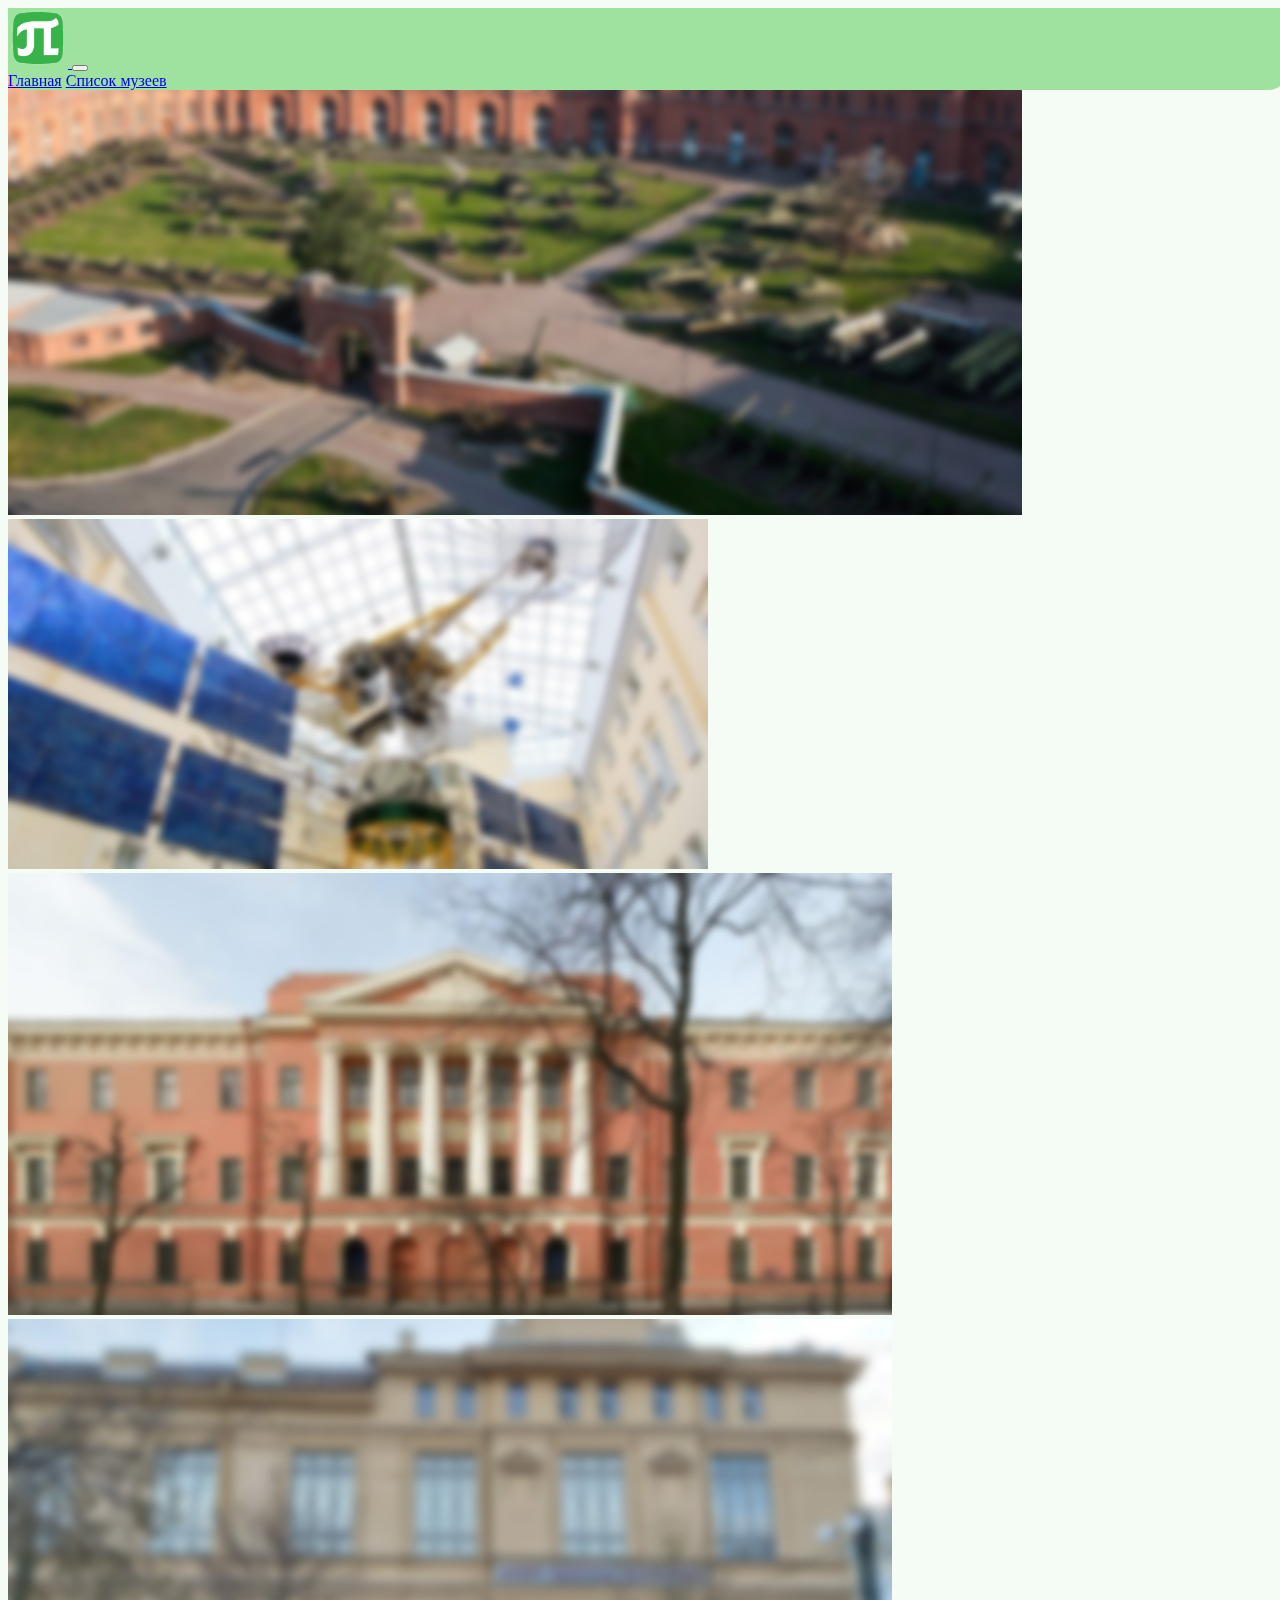
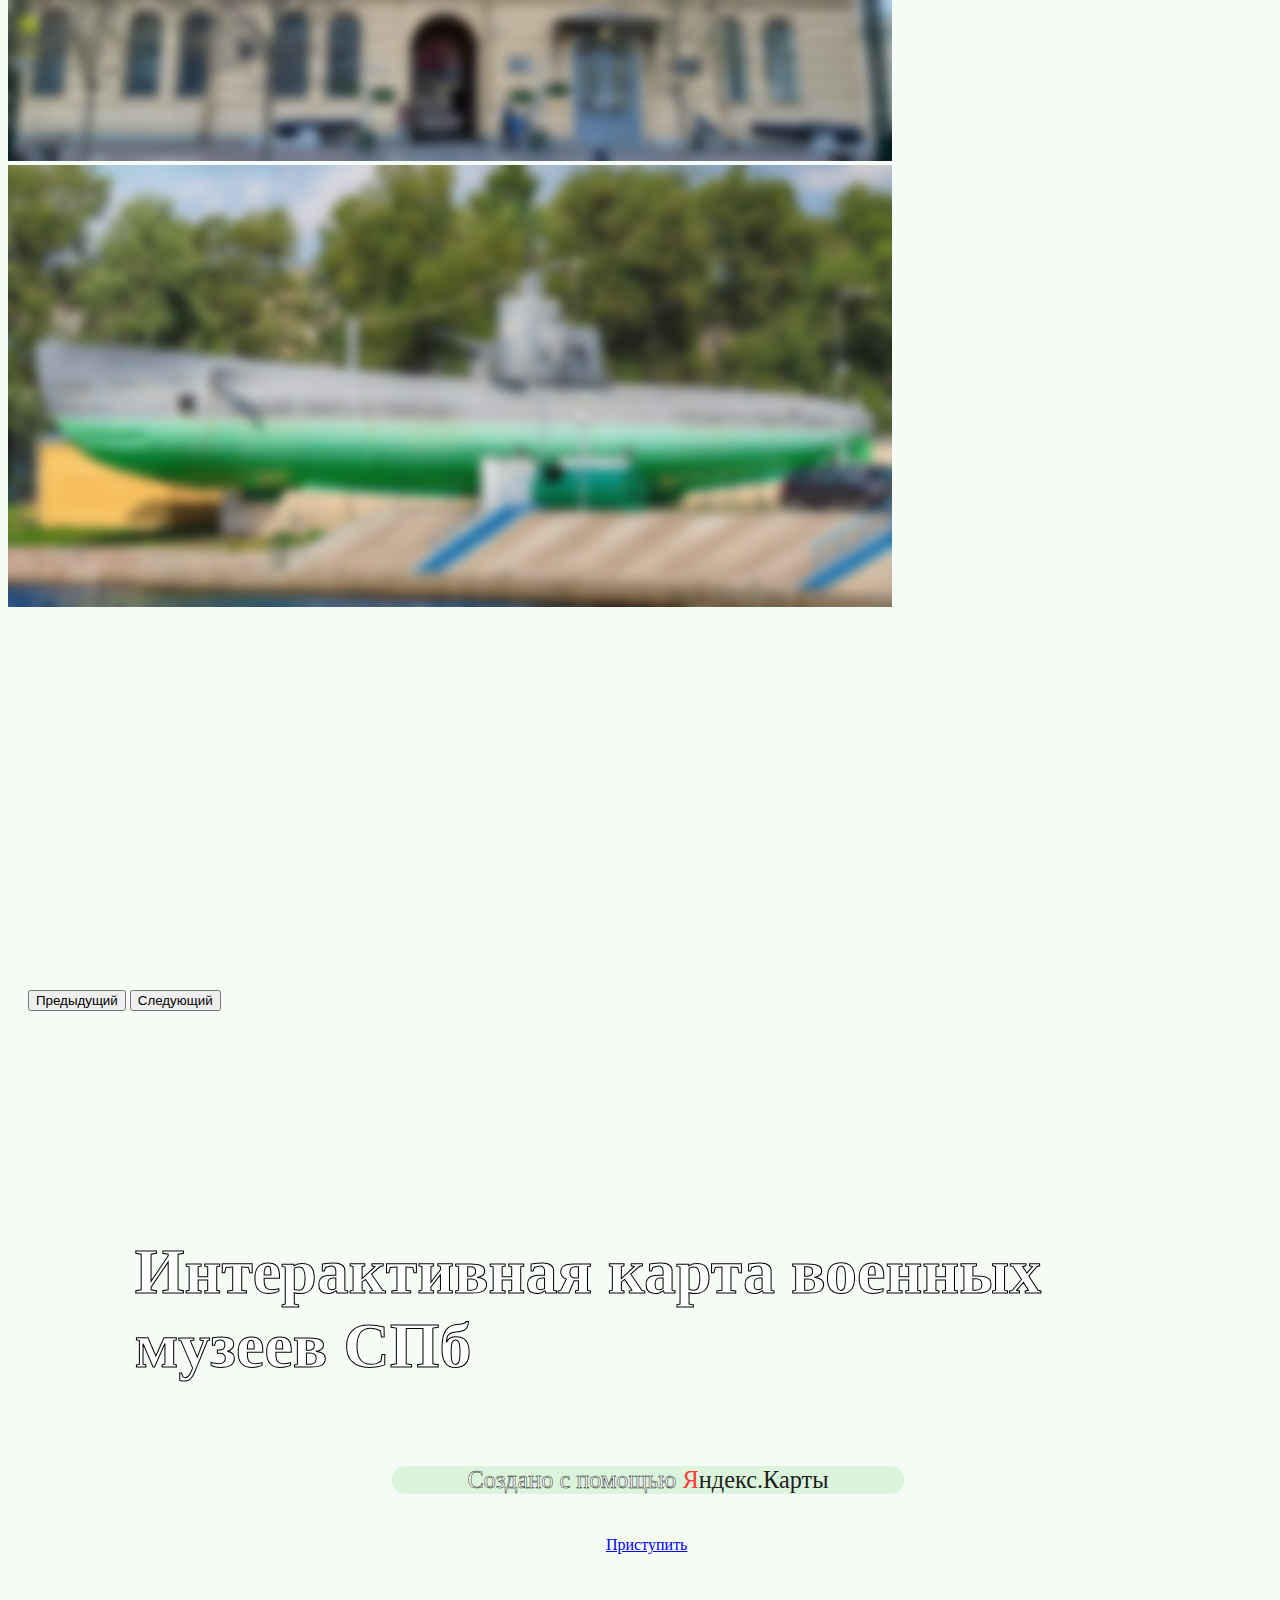
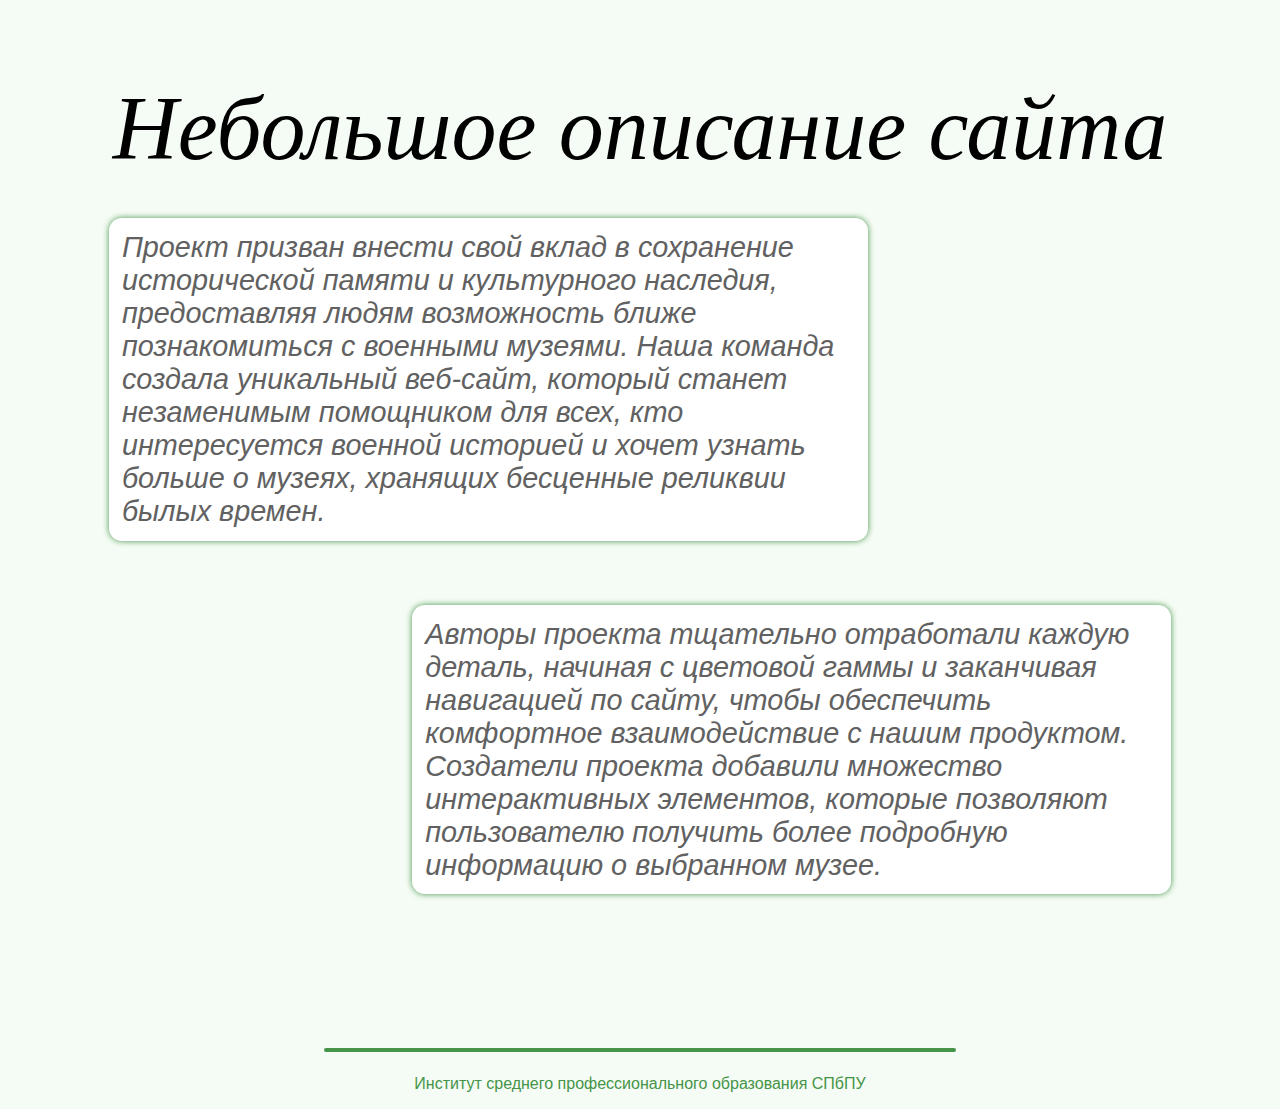
<file: index.html>
<!DOCTYPE html>
<head>
    <meta charset="UTF-8">
    <meta lang="ru">
    <title>Интерактивная Карта Музеев</title>
    <link href="https://cdn.jsdelivr.net/npm/bootstrap@5.3.2/dist/css/bootstrap.min.css" rel="stylesheet" integrity="sha384-T3c6CoIi6uLrA9TneNEoa7RxnatzjcDSCmG1MXxSR1GAsXEV/Dwwykc2MPK8M2HN" crossorigin="anonymous">
    <script src="https://cdn.jsdelivr.net/npm/bootstrap@5.3.2/dist/js/bootstrap.bundle.min.js" integrity="sha384-C6RzsynM9kWDrMNeT87bh95OGNyZPhcTNXj1NW7RuBCsyN/o0jlpcV8Qyq46cDfL" crossorigin="anonymous"></script>
    <link rel="stylesheet" href="main.css">

</head>
<body>
    <!-- нав бар -->
    <nav class="navbar navbar-expand-lg nav-bar-theme p-1">
      <div class="container-fluid">
        <a class="navbar-brand p-0" href="https://www.spbstu.ru/">
          <img src="Images/Polytech logo.png" alt="Политех" width="60em"  target="_blank">
        </a>
        
        <button class="navbar-toggler" type="button" data-bs-toggle="collapse" data-bs-target="#navbarNavAltMarkup" aria-controls="navbarNavAltMarkup" aria-expanded="false" aria-label="Toggle navigation">
          <span class="navbar-toggler-icon"></span>
        </button>
        <div class="collapse navbar-collapse p-0" id="navbarNavAltMarkup">
          <div class="navbar-nav">
            <a class="nav-link active" aria-current="page" href="index.html">Главная</a>
            <!-- <a class="nav-link nav-bar-select" href="second.html">Авторы</a> -->
            <a class="nav-link nav-bar-select" href="museum list.html">Список музеев</a>
          </div>
        </div>
      </div>
    </nav>

<!--Карусель музеев на глав.странице-->
<div id="carouselExampleControls" class="carousel slide" data-bs-ride="carousel">
  
  <div class="carousel-inner">
    
  </div>
    <div id="ddd" class="carousel-item active">
      <img src="Images/Музей артиллерии (blur).jpg" class="d-block w-100" alt="" >
    </div>
    <div class="carousel-item">
      <img src="Images/Музей радио.jpg" class="d-block w-100" alt="">
    </div>
    <div class="carousel-item">
      <img src="Images/Музей медиков.jpg" class="d-block w-100" alt="">
    </div>
    <div class="carousel-item">
      <img src="Images/Музей обороны и блокады.jpg" class="d-block w-100" alt="">
    </div>
    <div class="carousel-item">
      <img src="Images/Музей подводная лодка.jpg" class="d-block w-100" alt="">
    </div>
  </div>
  <div class="btn-prev-next">
  <button class="carousel-control-prev" type="button" data-bs-target="#carouselExampleControls" data-bs-slide="prev">
    <span class="carousel-control-prev-icon" aria-hidden="true"></span>
    <span class="visually-hidden">Предыдущий</span>
  </button>
  <button class="carousel-control-next btn-next" type="button" data-bs-target="#carouselExampleControls" data-bs-slide="next">
    <span class="carousel-control-next-icon" aria-hidden="true"></span>
    <span class="visually-hidden">Следующий</span>
  </button>
  </div>
  <div>
    <!-- элемент с текстом перед слайдером (на переднем плане) -->
    <div id="aaa" class="element-front-text">
      <p id="fff" class="text-center"><b>Интерактивная карта военных музеев СПб</b></p>
      <p id="text" class="text-center"><span id="border">Создано с помощью</span> <span id="red">Я</span><span id="black">ндекс.Карты</span></p>
    </div>
    <a id="bt" href="map.html" button type="button" class="btn btn-success text-center">Приступить</button></a>
  </div>
<!--Описание сайта-->
<div class="description-head"><i>Небольшое описание сайта</i></div>
<div class="description-container">
<div class="description"><i>Проект призван внести свой вклад в сохранение исторической памяти и культурного наследия, предоставляя людям возможность ближе познакомиться с военными музеями. Наша команда создала уникальный веб-сайт, который станет незаменимым помощником для всех, кто интересуется военной историей и хочет узнать больше о музеях, хранящих бесценные реликвии былых времен.</i></div>
</div>
<div class="description-container-1">
  <div class="description-1"><i>Авторы проекта тщательно отработали каждую деталь, начиная с цветовой гаммы и заканчивая навигацией по сайту, чтобы обеспечить комфортное взаимодействие с нашим продуктом. Создатели проекта добавили множество интерактивных элементов, которые позволяют пользователю получить более подробную информацию о выбранном музее.</i></div>
</div>
  <div class="footer">
  <div class="footer-line"></div>
  <p id="footer-text-1">Институт среднего профессионального образования СПбПУ</p>
</div>
</body>
</html>
</file>
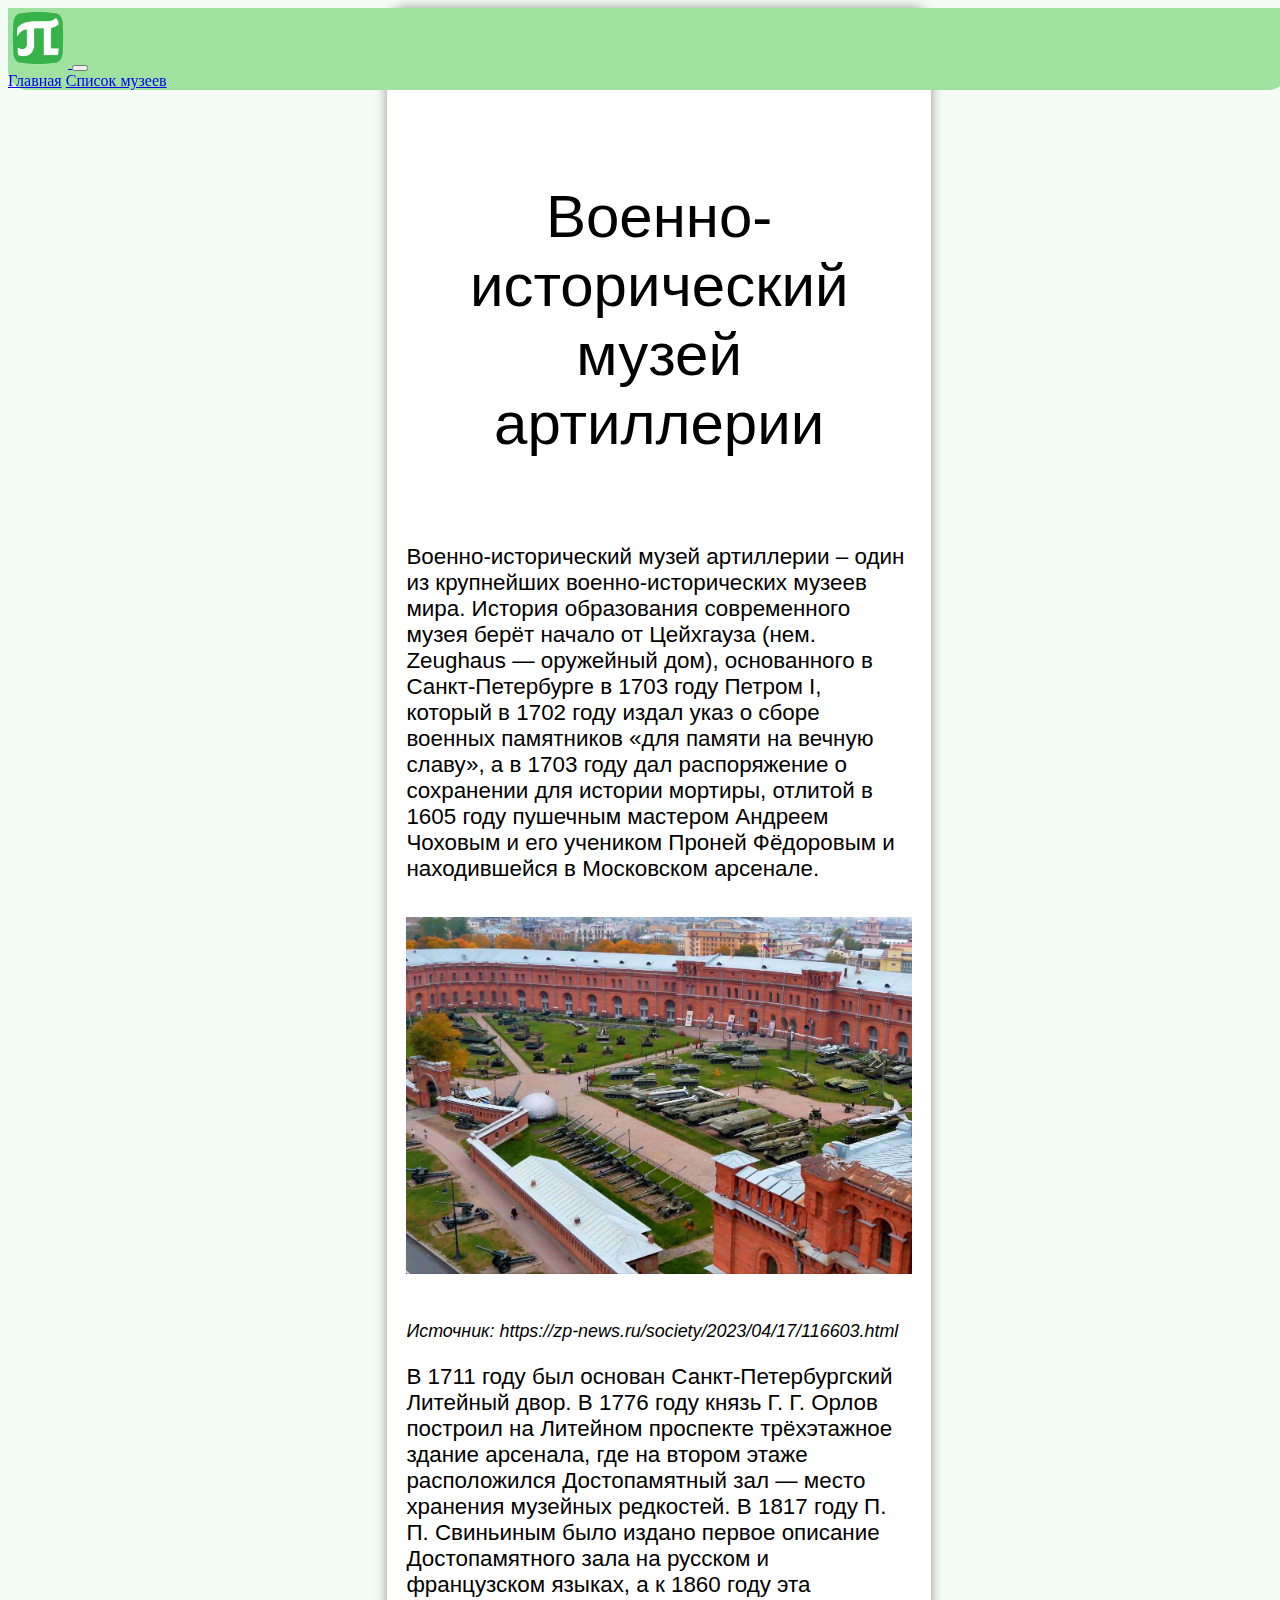
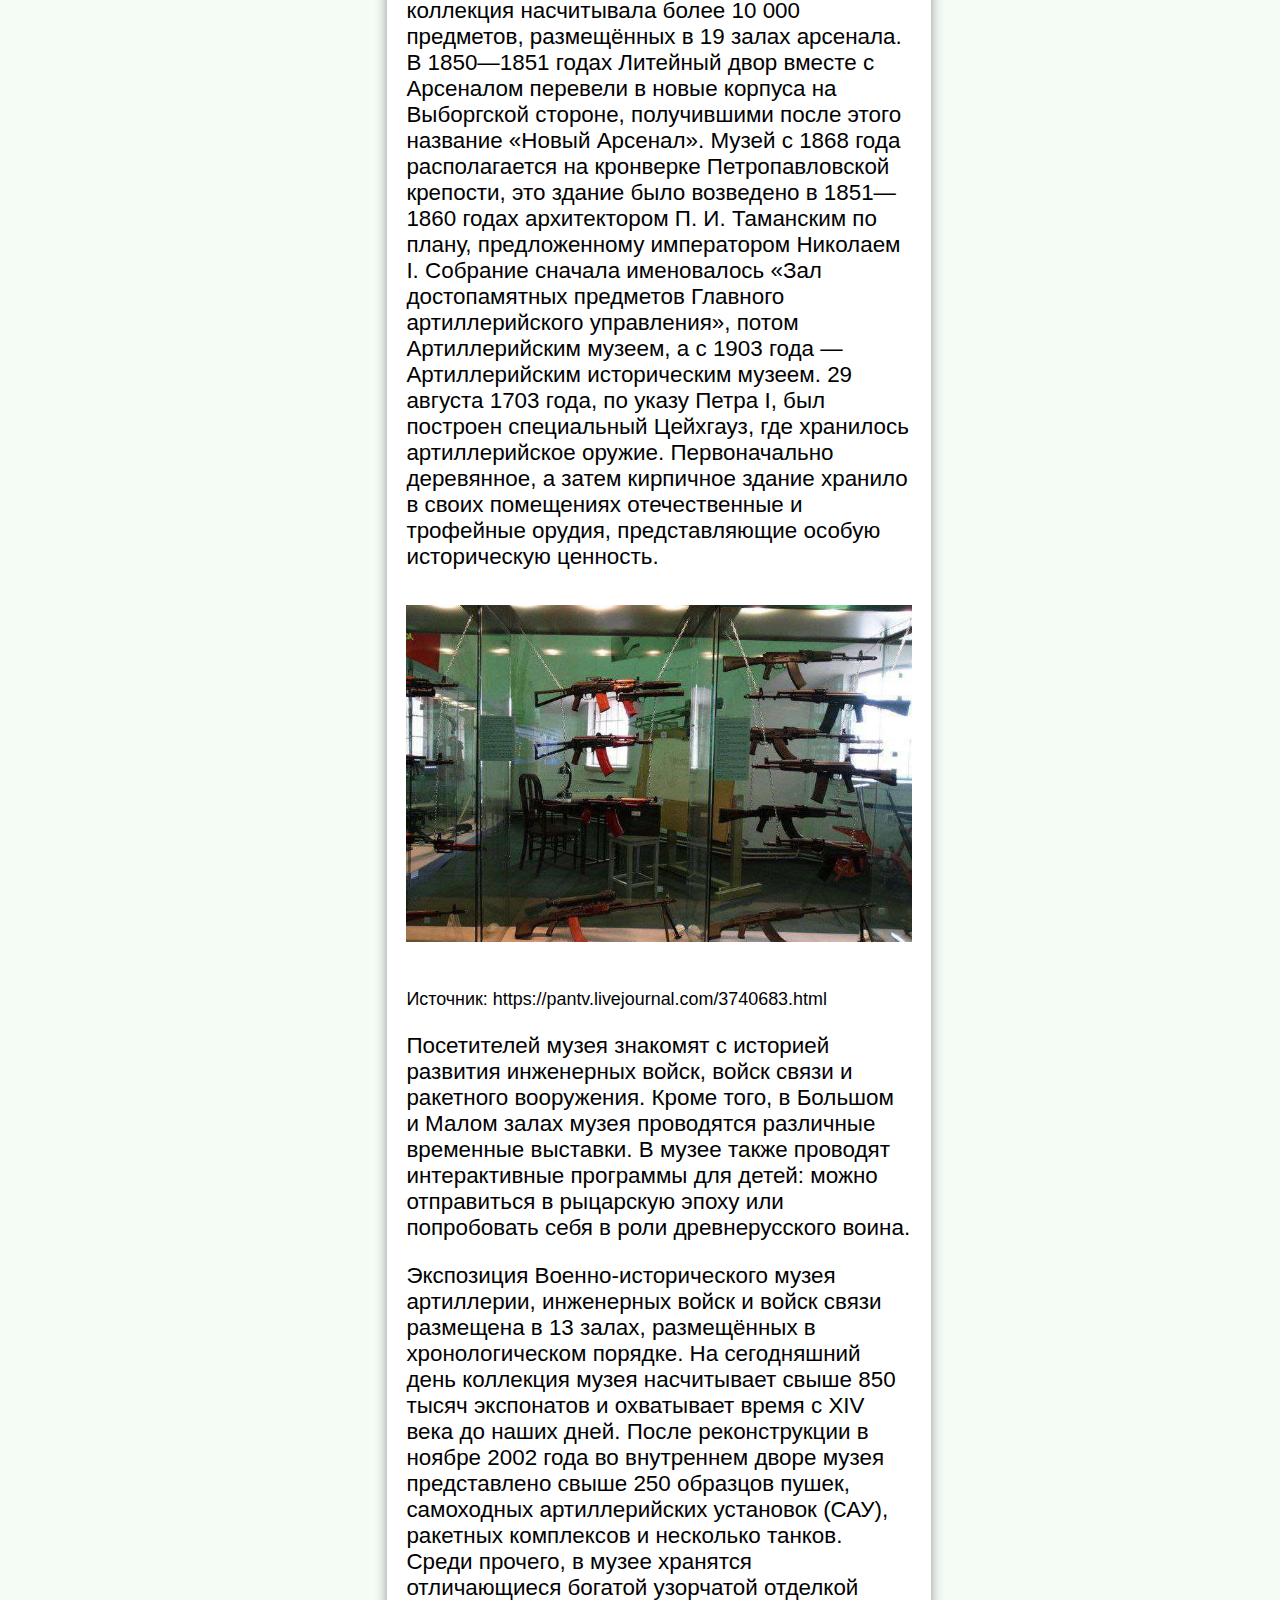
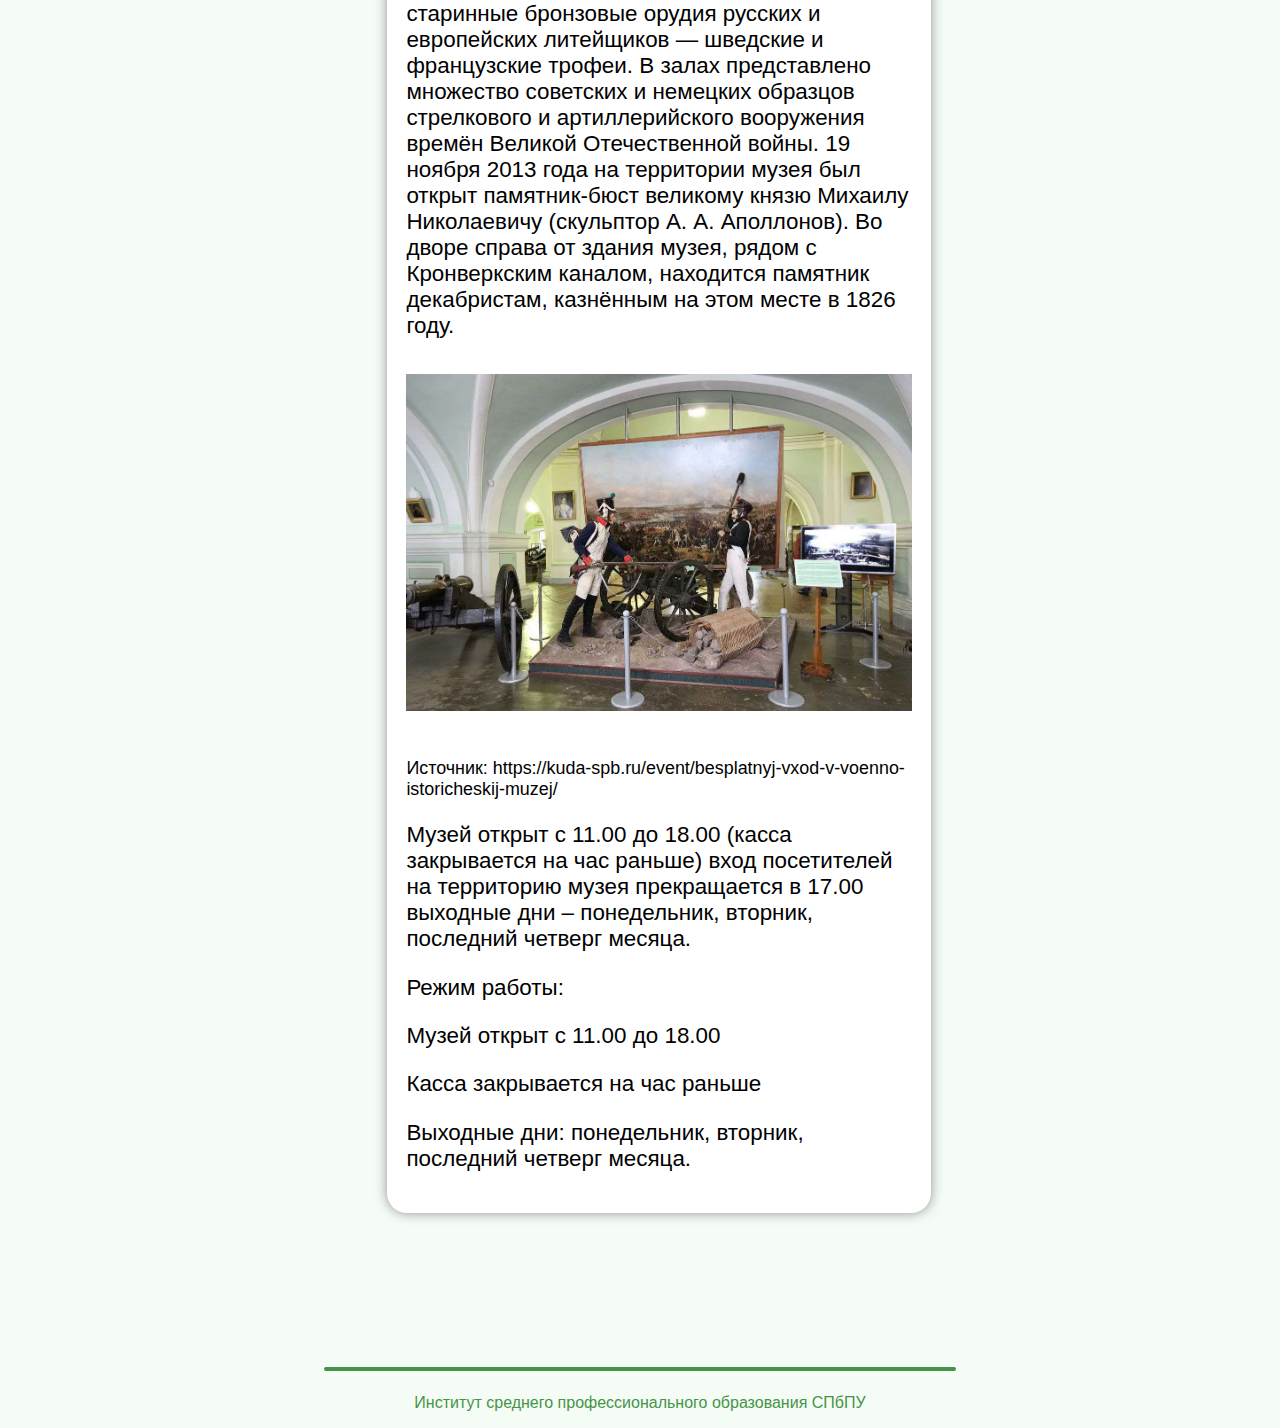
<file: Artillery museum.html>
<!DOCTYPE html>
<head>
    <meta charset="UTF-8">
    <meta lang="ru">
    <title>Музей Артиллерии</title>
    <link href="https://cdn.jsdelivr.net/npm/bootstrap@5.3.2/dist/css/bootstrap.min.css" rel="stylesheet" integrity="sha384-T3c6CoIi6uLrA9TneNEoa7RxnatzjcDSCmG1MXxSR1GAsXEV/Dwwykc2MPK8M2HN" crossorigin="anonymous">
    <link rel="stylesheet" href="main.css">
</head>
<body>
    <!-- нав бар -->
    <nav class="navbar navbar-expand-lg nav-bar-theme p-1">
      <div class="container-fluid">
        <a class="navbar-brand p-0" href="https://www.spbstu.ru/">
          <img src="Images/Polytech logo.png" alt="Политех" width="60em"  target="_blank">
        </a>
        
        <button class="navbar-toggler" type="button" data-bs-toggle="collapse" data-bs-target="#navbarNavAltMarkup" aria-controls="navbarNavAltMarkup" aria-expanded="false" aria-label="Toggle navigation">
          <span class="navbar-toggler-icon"></span>
        </button>
        <div class="collapse navbar-collapse p-0" id="navbarNavAltMarkup">
          <div class="navbar-nav">
            <a class="nav-link" aria-current="page" href="index.html">Главная</a>
            <!-- <a class="nav-link nav-bar-select" href="second.html">Авторы</a> -->
            <a class="nav-link nav-bar-select" href="museum list.html">Список музеев</a>
          </div>
        </div>
      </div>
    </nav>

<div class="museum-container">
    <p class="museum-head">Военно-исторический музей артиллерии</p>
    <p>Военно-исторический музей артиллерии – один из крупнейших военно-исторических музеев мира. 
      История образования современного музея берёт начало от Цейхгауза (нем. Zeughaus — оружейный дом), основанного в Санкт-Петербурге в 1703 году Петром I, который в 1702 году издал указ о сборе военных памятников «для памяти на вечную славу», а в 1703 году дал распоряжение о сохранении для истории мортиры, отлитой в 1605 году пушечным мастером Андреем Чоховым и его учеником Проней Фёдоровым и находившейся в Московском арсенале.</p>
      <img src="Images/И3 Артиллерийский.jpg" class="image-for-museum" alt="">
      <i><p class="source-text">Источник: https://zp-news.ru/society/2023/04/17/116603.html</p></i>
      <p>В 1711 году был основан Санкт-Петербургский Литейный двор. В 1776 году князь Г. Г. Орлов построил на Литейном проспекте трёхэтажное здание арсенала, где на втором этаже расположился Достопамятный зал — место хранения музейных редкостей. В 1817 году П. П. Свиньиным было издано первое описание Достопамятного зала на русском и французском языках, а к 1860 году эта коллекция насчитывала более 10 000 предметов, размещённых в 19 залах арсенала. В 1850—1851 годах Литейный двор вместе с Арсеналом перевели в новые корпуса на Выборгской стороне, получившими после этого название «Новый Арсенал». Музей с 1868 года располагается на кронверке Петропавловской крепости, это здание было возведено в 1851—1860 годах архитектором П. И. Таманским по плану, предложенному императором Николаем I. Собрание сначала именовалось «Зал достопамятных предметов Главного артиллерийского управления», потом Артиллерийским музеем, а с 1903 года — Артиллерийским историческим музеем. 29 августа 1703 года, по указу Петра I, был построен специальный Цейхгауз, где хранилось артиллерийское оружие. Первоначально деревянное, а затем кирпичное здание хранило в своих помещениях отечественные и трофейные орудия, представляющие особую историческую ценность.</p>
    <img src="Images/И1 Артиллерийский.jpg" class="image-for-museum" alt="">
    <p class="source-text">Источник: https://pantv.livejournal.com/3740683.html</p>
    <p>Посетителей музея знакомят с историей развития инженерных войск, войск связи и ракетного вооружения. Кроме того, в Большом и Малом залах музея проводятся различные временные выставки. В музее также проводят интерактивные программы для детей: можно отправиться в рыцарскую эпоху или попробовать себя в роли древнерусского воина.</p>
    <p>Экспозиция Военно-исторического музея артиллерии, инженерных войск и войск связи размещена в 13 залах, размещённых в хронологическом порядке. На сегодняшний день коллекция музея насчитывает свыше 850 тысяч экспонатов и охватывает время c XIV века до наших дней. После реконструкции в ноябре 2002 года во внутреннем дворе музея представлено свыше 250 образцов пушек, самоходных артиллерийских установок (САУ), ракетных комплексов и несколько танков. Среди прочего, в музее хранятся отличающиеся богатой узорчатой отделкой старинные бронзовые орудия русских и европейских литейщиков — шведские и французские трофеи. В залах представлено множество советских и немецких образцов стрелкового и артиллерийского вооружения времён Великой Отечественной войны. 19 ноября 2013 года на территории музея был открыт памятник-бюст великому князю Михаилу Николаевичу (скульптор А. А. Аполлонов). Во дворе справа от здания музея, рядом с Кронверкским каналом, находится памятник декабристам, казнённым на этом месте в 1826 году.</p>
    <img src="Images/И2 Артиллерийский.jpg" class="image-for-museum" alt="">
    <p class="source-text">Источник: https://kuda-spb.ru/event/besplatnyj-vxod-v-voenno-istoricheskij-muzej/</p>
    <p>Музей открыт с 11.00 до 18.00 (касса закрывается на час раньше) вход посетителей на территорию музея прекращается в 17.00 выходные дни – понедельник, вторник, последний четверг месяца.</p>
    <p>Режим работы:</p>
    <p>Музей открыт с 11.00 до 18.00</p>
    <p>Касса закрывается на час раньше</p>
    <p>Выходные дни: понедельник, вторник, последний четверг месяца.</p>
</div>

<div class="footer">
    <div class="footer-line"></div>
        <p id="footer-text-1">Институт среднего профессионального образования СПбПУ</p>
    </div>
</body>
</html>
</file>
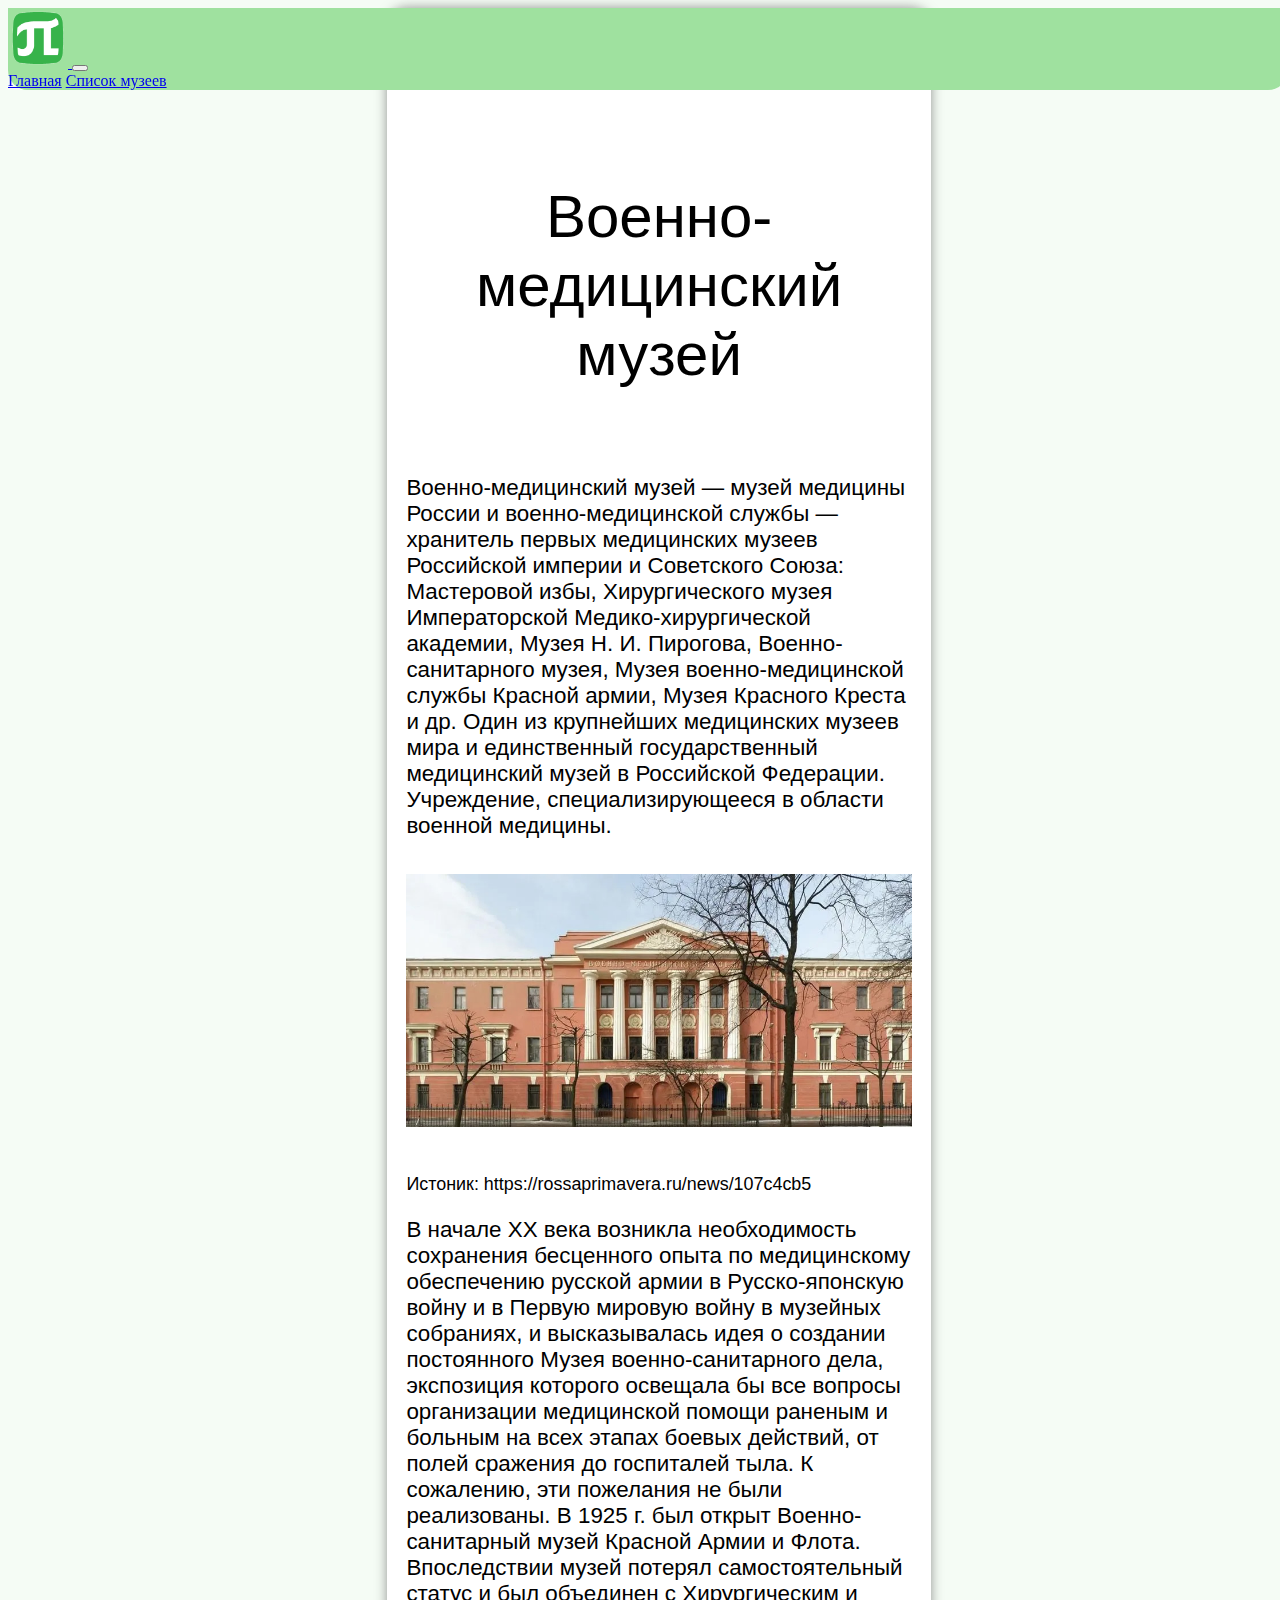
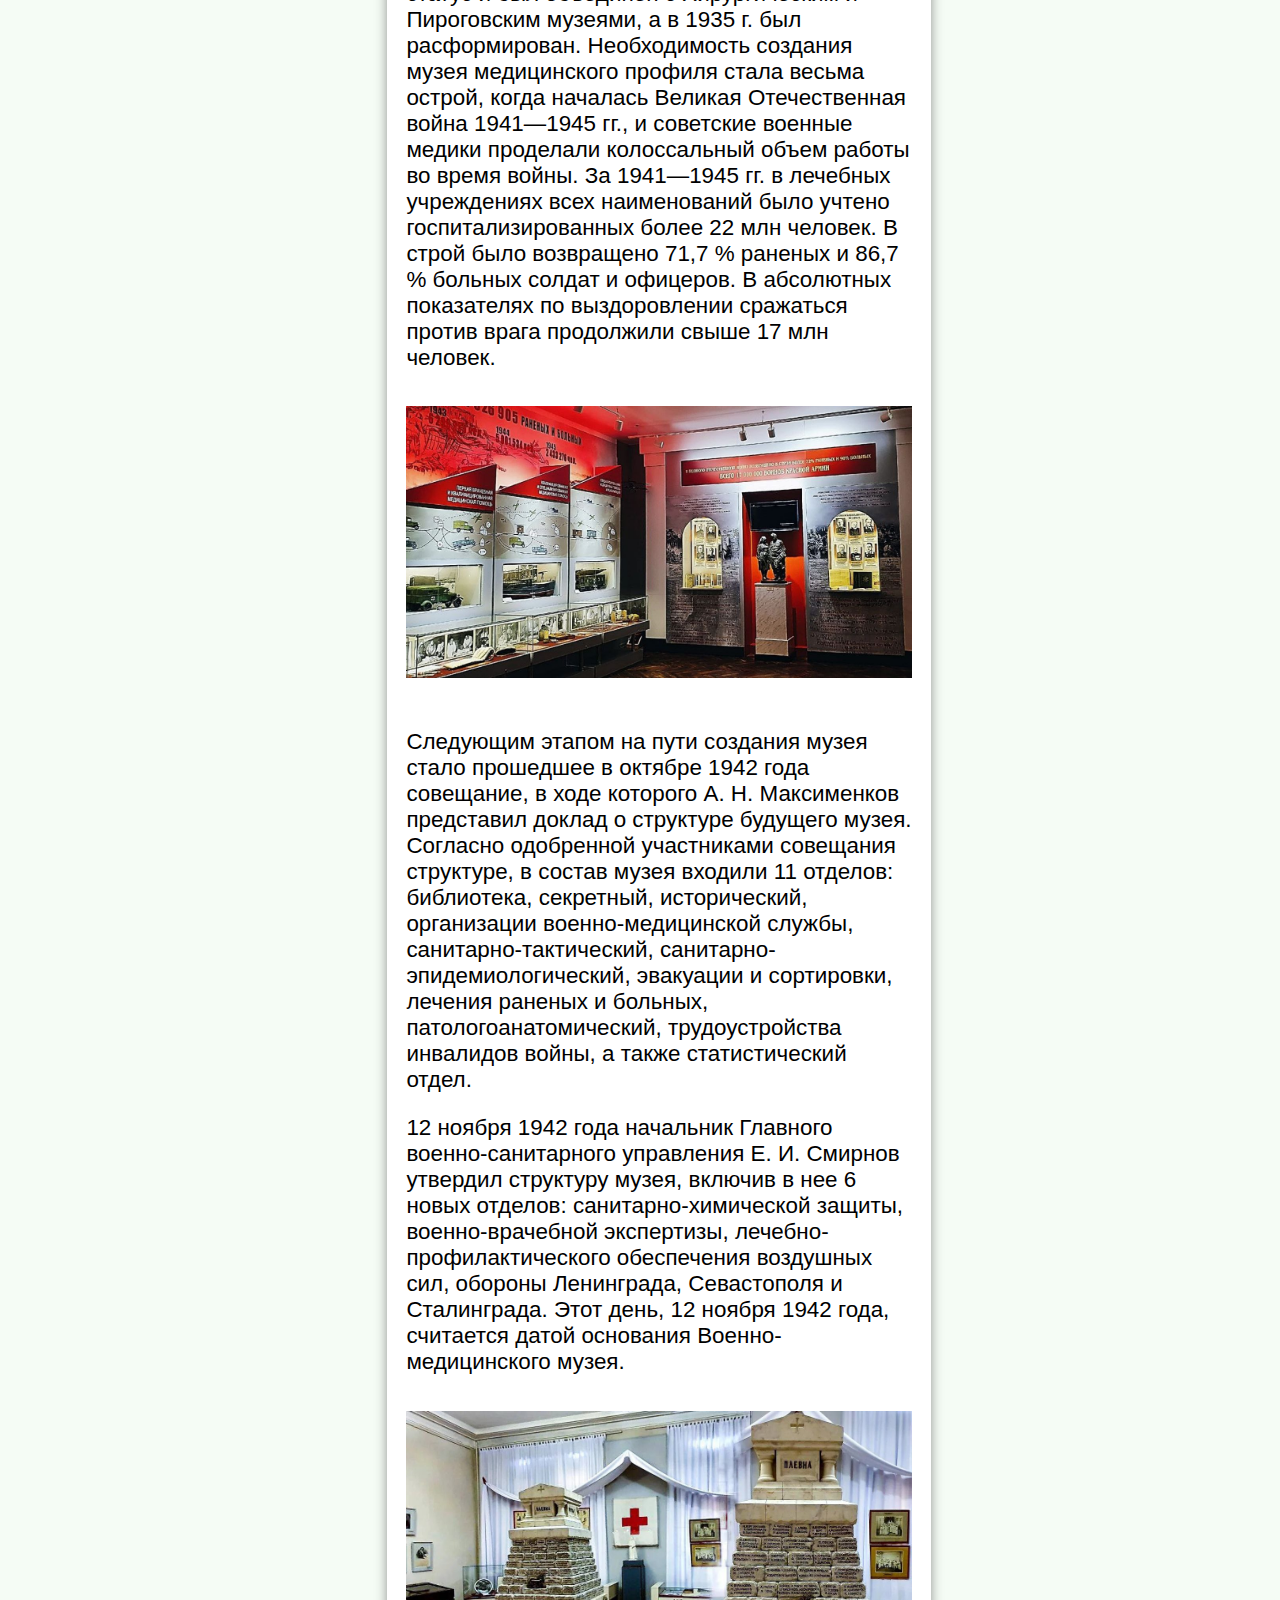
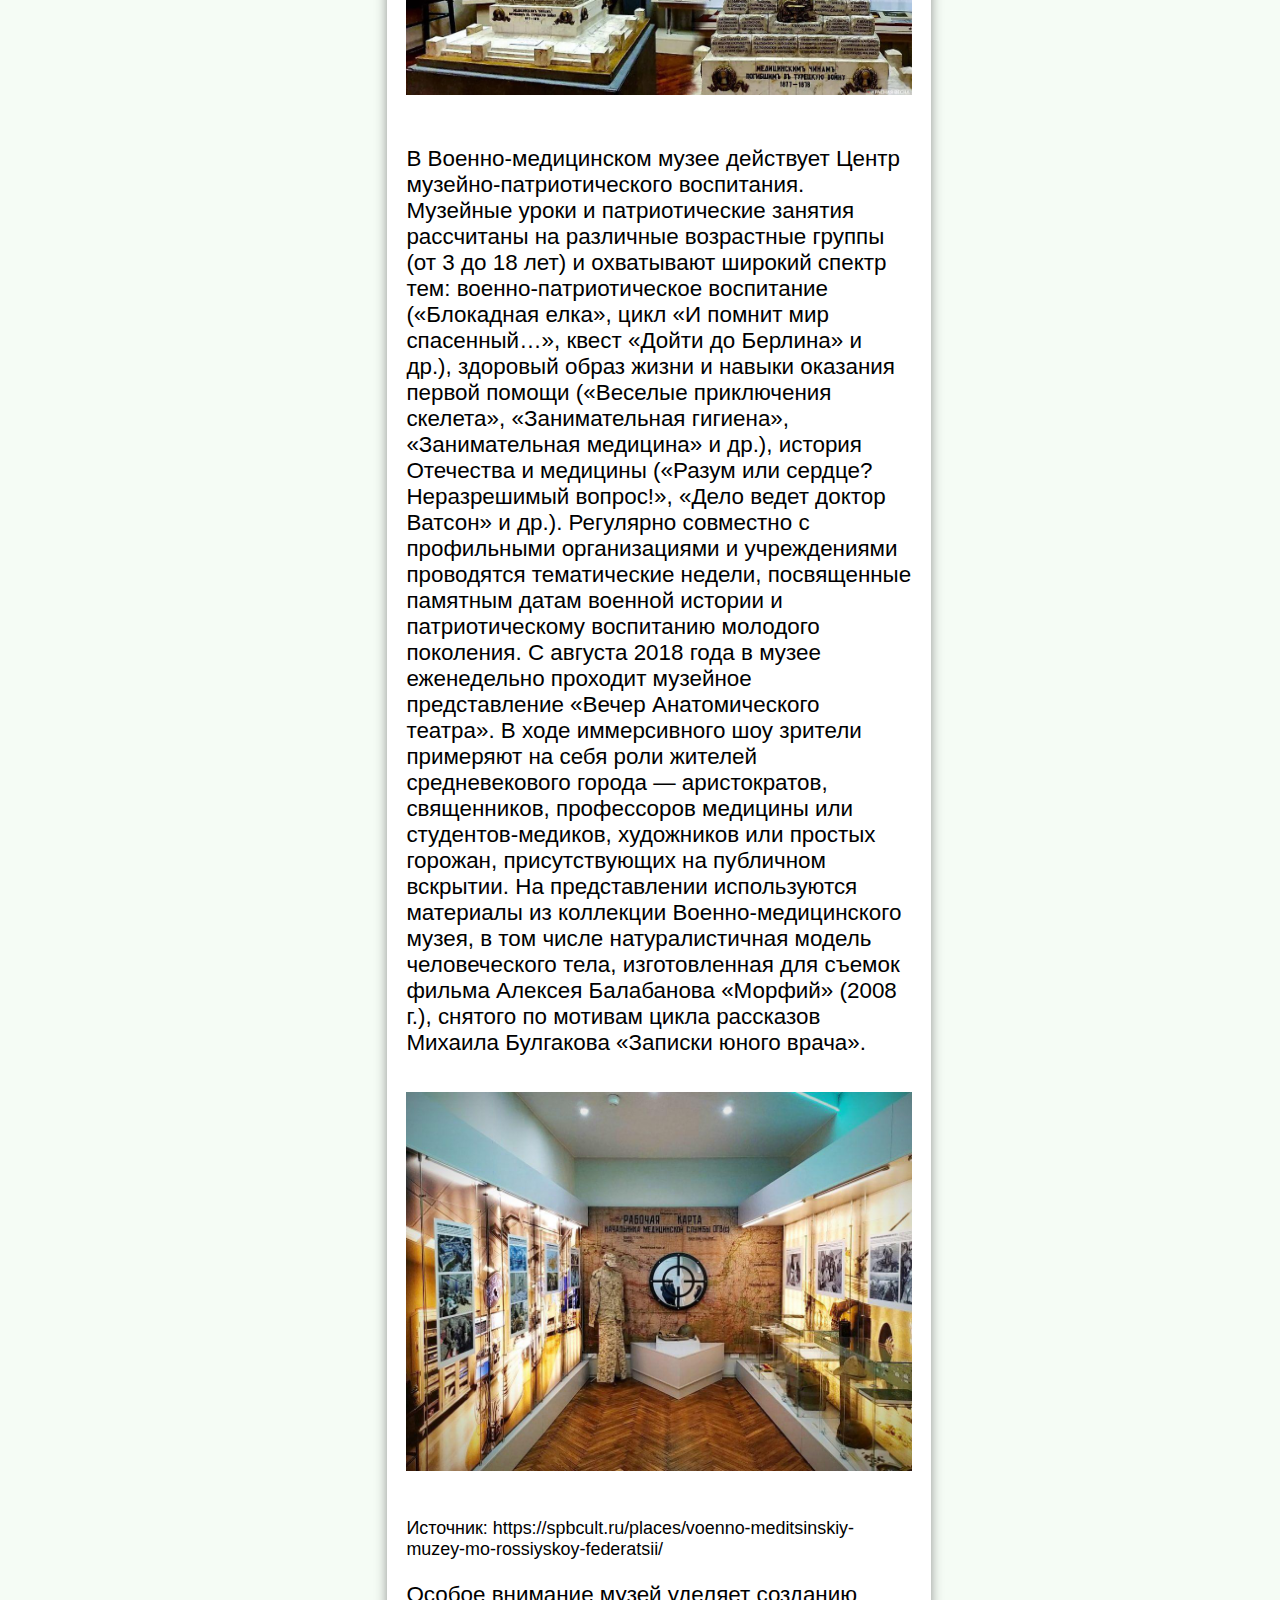
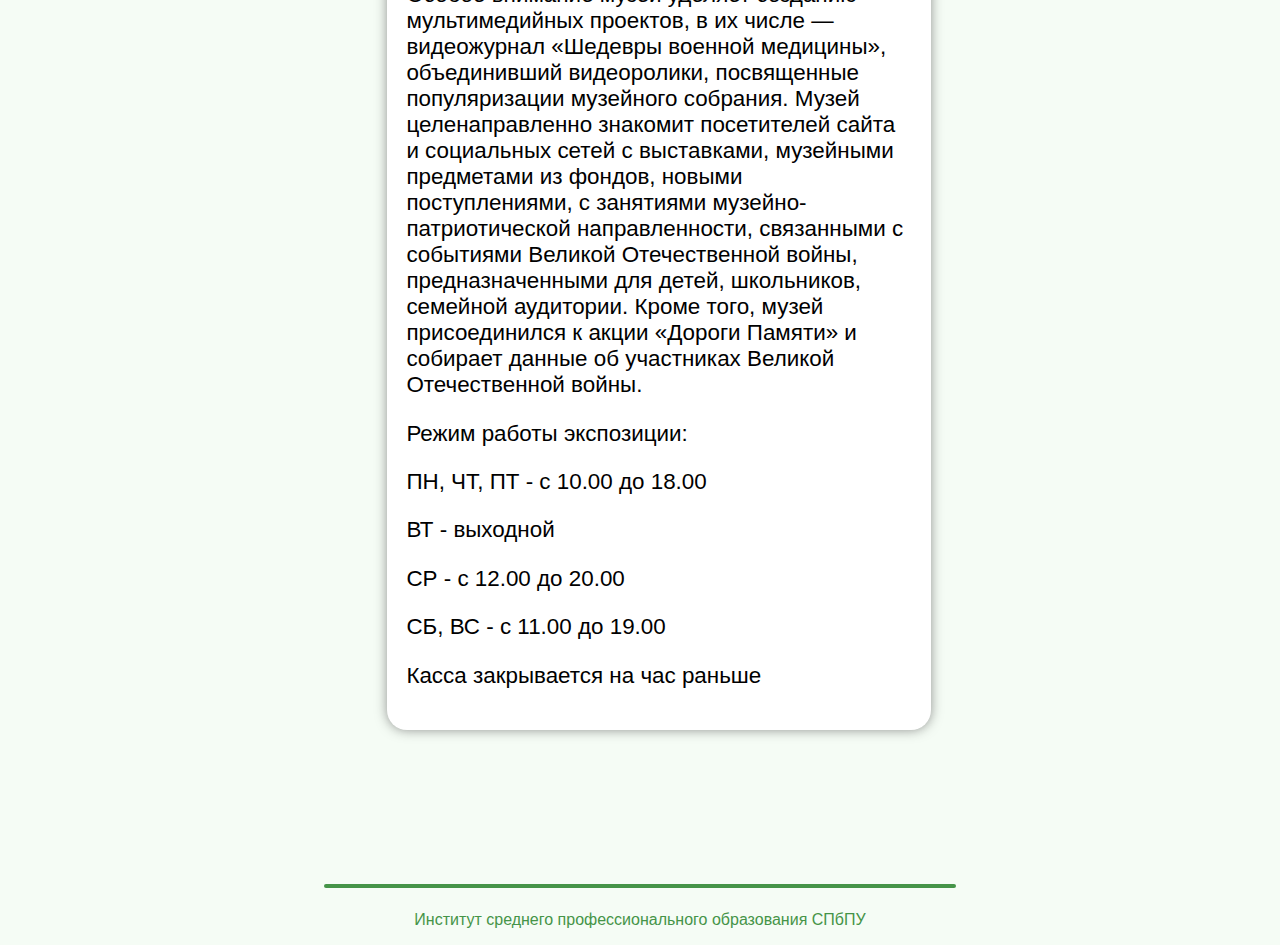
<file: Medical museum.html>
<!DOCTYPE html>
<head>
    <meta charset="UTF-8">
    <meta lang="ru">
    <title>Военно-медицинский музей</title>
    <link href="https://cdn.jsdelivr.net/npm/bootstrap@5.3.2/dist/css/bootstrap.min.css" rel="stylesheet" integrity="sha384-T3c6CoIi6uLrA9TneNEoa7RxnatzjcDSCmG1MXxSR1GAsXEV/Dwwykc2MPK8M2HN" crossorigin="anonymous">
    <link rel="stylesheet" href="main.css">
</head>
<body>
    <!-- нав бар -->
    <nav class="navbar navbar-expand-lg nav-bar-theme p-1">
      <div class="container-fluid">
        <a class="navbar-brand p-0" href="https://www.spbstu.ru/">
          <img src="Images/Polytech logo.png" alt="Политех" width="60em"  target="_blank">
        </a>
        <button class="navbar-toggler" type="button" data-bs-toggle="collapse" data-bs-target="#navbarNavAltMarkup" aria-controls="navbarNavAltMarkup" aria-expanded="false" aria-label="Toggle navigation">
          <span class="navbar-toggler-icon"></span>
        </button>
        <div class="collapse navbar-collapse p-0" id="navbarNavAltMarkup">
          <div class="navbar-nav">
            <a class="nav-link" aria-current="page" href="index.html">Главная</a>
            <!-- <a class="nav-link nav-bar-select" href="second.html">Авторы</a> -->
            <a class="nav-link nav-bar-select" href="museum list.html">Список музеев</a>
          </div>
        </div>
      </div>
    </nav>

<div class="museum-container">
    <p class="museum-head">Военно-медицинский музей</p>
    <p>Военно-медицинский музей — музей медицины России и военно-медицинской службы — хранитель первых медицинских музеев Российской империи и Советского Союза: Мастеровой избы, Хирургического музея Императорской Медико-хирургической академии, Музея Н. И. Пирогова, Военно-санитарного музея, Музея военно-медицинской службы Красной армии, Музея Красного Креста и др. Один из крупнейших медицинских музеев мира и единственный государственный медицинский музей в Российской Федерации. Учреждение, специализирующееся в области военной медицины.</p>
    <img src="Images/Музей медиков thumbnail.jpg" class="image-for-museum" alt="">
    <p class="source-text">Истоник: https://rossaprimavera.ru/news/107c4cb5</p>
    <p>В начале XX века возникла необходимость сохранения бесценного опыта по медицинскому обеспечению русской армии в Русско-японскую войну и в Первую мировую войну в музейных собраниях, и высказывалась идея о создании постоянного Музея военно-санитарного дела, экспозиция которого освещала бы все вопросы организации медицинской помощи раненым и больным на всех этапах боевых действий, от полей сражения до госпиталей тыла. К сожалению, эти пожелания не были реализованы. В 1925 г. был открыт Военно-санитарный музей Красной Армии и Флота. Впоследствии музей потерял самостоятельный статус и был объединен с Хирургическим и Пироговским музеями, а в 1935 г. был расформирован. Необходимость создания музея медицинского профиля стала весьма острой, когда началась Великая Отечественная война 1941—1945 гг., и советские военные медики проделали колоссальный объем работы во время войны. За 1941—1945 гг. в лечебных учреждениях всех наименований было учтено госпитализированных более 22 млн человек. В строй было возвращено 71,7 % раненых и 86,7 % больных солдат и офицеров. В абсолютных показателях по выздоровлении сражаться против врага продолжили свыше 17 млн человек.</p>
    <img src="Images/И2 Медицинский.jpg" alt="" class="image-for-museum">
    <p>Следующим этапом на пути создания музея стало прошедшее в октябре 1942 года совещание, в ходе которого А. Н. Максименков представил доклад о структуре будущего музея. Согласно одобренной участниками совещания структуре, в состав музея входили 11 отделов: библиотека, секретный, исторический, организации военно-медицинской службы, санитарно-тактический, санитарно-эпидемиологический, эвакуации и сортировки, лечения раненых и больных, патологоанатомический, трудоустройства инвалидов войны, а также статистический отдел.</p>
    <p>12 ноября 1942 года начальник Главного военно-санитарного управления Е. И. Смирнов утвердил структуру музея, включив в нее 6 новых отделов: санитарно-химической защиты, военно-врачебной экспертизы, лечебно-профилактического обеспечения воздушных сил, обороны Ленинграда, Севастополя и Сталинграда. Этот день, 12 ноября 1942 года, считается датой основания Военно-медицинского музея.</p>
    <img src="Images/И1 Медицинский.jpg" class="image-for-museum" alt="">
    <p>В Военно-медицинском музее действует Центр музейно-патриотического воспитания. Музейные уроки и патриотические занятия рассчитаны на различные возрастные группы (от 3 до 18 лет) и охватывают широкий спектр тем: военно-патриотическое воспитание («Блокадная елка», цикл «И помнит мир спасенный…», квест «Дойти до Берлина» и др.), здоровый образ жизни и навыки оказания первой помощи («Веселые приключения скелета», «Занимательная гигиена», «Занимательная медицина» и др.), история Отечества и медицины («Разум или сердце? Неразрешимый вопрос!», «Дело ведет доктор Ватсон» и др.). Регулярно совместно с профильными организациями и учреждениями проводятся тематические недели, посвященные памятным датам военной истории и патриотическому воспитанию молодого поколения. С августа 2018 года в музее еженедельно проходит музейное представление «Вечер Анатомического театра». В ходе иммерсивного шоу зрители примеряют на себя роли жителей средневекового города — аристократов, священников, профессоров медицины или студентов-медиков, художников или простых горожан, присутствующих на публичном вскрытии. На представлении используются материалы из коллекции Военно-медицинского музея, в том числе натуралистичная модель человеческого тела, изготовленная для съемок фильма Алексея Балабанова «Морфий» (2008 г.), снятого по мотивам цикла рассказов Михаила Булгакова «Записки юного врача».</p>
    <img src="Images/И3 Медицинский.jpg" alt="" class="image-for-museum">
    <p class="source-text">Источник: https://spbcult.ru/places/voenno-meditsinskiy-muzey-mo-rossiyskoy-federatsii/</p>
    <p>Особое внимание музей уделяет созданию мультимедийных проектов, в их числе — видеожурнал «Шедевры военной медицины», объединивший видеоролики, посвященные популяризации музейного собрания. Музей целенаправленно знакомит посетителей сайта и социальных сетей с выставками, музейными предметами из фондов, новыми поступлениями, с занятиями музейно-патриотической направленности, связанными с событиями Великой Отечественной войны, предназначенными для детей, школьников, семейной аудитории. Кроме того, музей присоединился к акции «Дороги Памяти» и собирает данные об участниках Великой Отечественной войны.</p>
    <p>Режим работы экспозиции:</p>
    <p>ПН, ЧТ, ПТ - с 10.00 до 18.00</p>
    <p>ВТ - выходной</p>
    <p>СР - с 12.00 до 20.00</p>
    <p>СБ, ВС - с 11.00 до 19.00</p>
    <p>Касса закрывается на час раньше</p>
</div>

<div class="footer">
    <div class="footer-line"></div>
        <p id="footer-text-1">Институт среднего профессионального образования СПбПУ</p>
    </div>
</body>
</html>
</file>
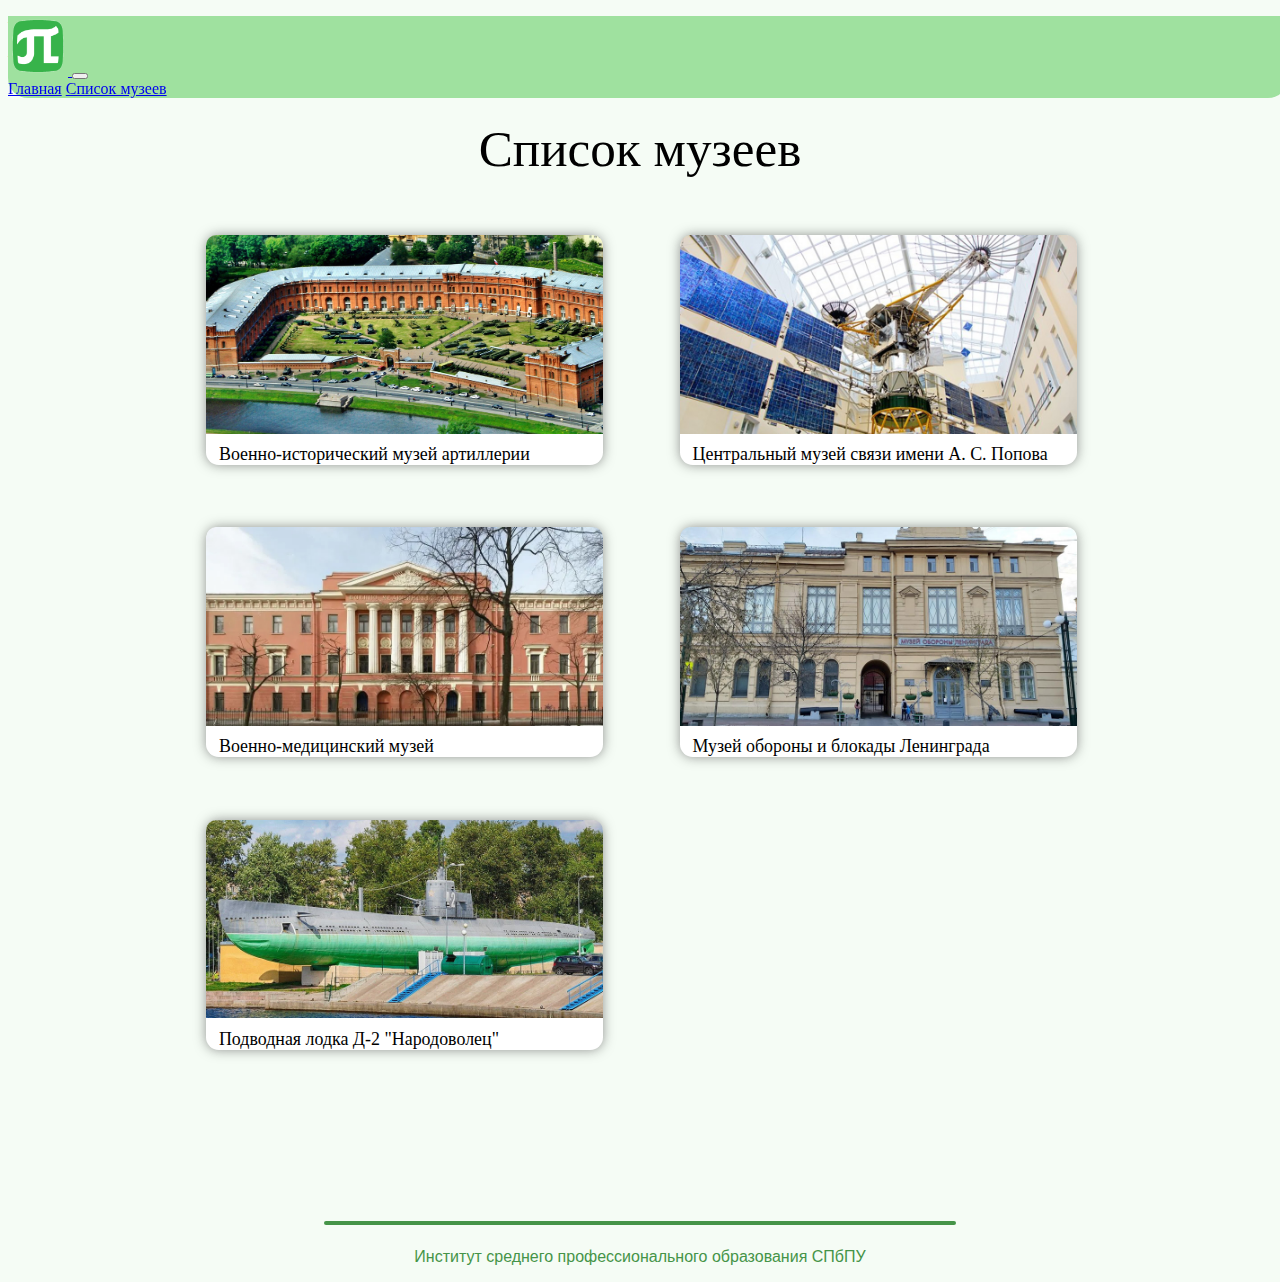
<file: museum list.html>
<!DOCTYPE html>
<html lang="ru">
<head>
    <meta charset="UTF-8">
    <meta name="viewport" content="width=device-width, initial-scale=1.0">
    <title>Список музеев</title>
    <link href="https://cdn.jsdelivr.net/npm/bootstrap@5.3.2/dist/css/bootstrap.min.css" rel="stylesheet" integrity="sha384-T3c6CoIi6uLrA9TneNEoa7RxnatzjcDSCmG1MXxSR1GAsXEV/Dwwykc2MPK8M2HN" crossorigin="anonymous">
    <script src="https://cdn.jsdelivr.net/npm/bootstrap@5.3.2/dist/js/bootstrap.bundle.min.js" integrity="sha384-C6RzsynM9kWDrMNeT87bh95OGNyZPhcTNXj1NW7RuBCsyN/o0jlpcV8Qyq46cDfL" crossorigin="anonymous"></script>
    <link rel="stylesheet" href="main.css">
</head>
<body>

    <nav class="navbar navbar-expand-lg nav-bar-theme p-1">
        <div class="container-fluid">
          <a class="navbar-brand p-0" href="https://www.spbstu.ru/">
            <img src="Images/Polytech logo.png" alt="Политех" width="60em"  target="_blank">
          </a>
          
          <button class="navbar-toggler" type="button" data-bs-toggle="collapse" data-bs-target="#navbarNavAltMarkup" aria-controls="navbarNavAltMarkup" aria-expanded="false" aria-label="Toggle navigation">
            <span class="navbar-toggler-icon"></span>
          </button>
          <div class="collapse navbar-collapse p-0" id="navbarNavAltMarkup">
            <div class="navbar-nav">
              <a class="nav-link" aria-current="page" href="index.html">Главная</a>
              <!-- <a class="nav-link nav-bar-select" href="second.html">Авторы</a> -->
              <a class="nav-link nav-bar-select active" href="museum list.html">Список музеев</a>
            </div>
          </div>
        </div>
      </nav>

<div class="title-helper"><p>title-helper</p></div>
<div class="title-helper"><p>title-helper</p></div>

<div id="museum-list-title" class="fw-bolder"><p>Список музеев</p></div>
<!-- Группа карточек -->
<div class="container-museum-list">
<!--Карточка музея-->
    <a href="Artillery museum.html" class="text-museum-list">
    <div class="card">
        <img src="Images/Артиллерийский музей thumbnail.jpg" alt="" id="image-editor-museum-list">
        <p class="text-museum-list">Военно-исторический музей артиллерии</p>
    </div>
    </a>
<!--Карточка музея-->
    <a href="Radio museum.html" class="text-museum-list">
        <div class="card">
            <img src="Images/Музей радио thumbnail.jpg" alt="" id="image-editor-museum-list">
            <p class="text-museum-list">Центральный музей связи имени А. С. Попова</p>
        </div>
    </a>

</div>
<!--Группа карточек-->
<div class="container-museum-list">

  <a href="Medical museum.html" class="text-museum-list">
    <div class="card">
        <img src="Images/Музей медиков thumbnail.jpg" alt="" id="image-editor-museum-list">
        <p class="text-museum-list">Военно-медицинский музей</p>
    </div>
  </a>

  <a href="Defense museum.html" class="text-museum-list">
    <div class="card">
        <img src="Images/Музей обороны и блокады thumbnail.jpg" alt="" id="image-editor-museum-list">
        <p class="text-museum-list">Музей обороны и блокады Ленинграда</p>
    </div>
  </a>
</div>

<div class="container-museum-list">

  <a href="Narodovolets museum.html" class="text-museum-list">
    <div class="card">
        <img src="Images/Музей подводная лодка thumbnail.jpg" alt="" id="image-editor-museum-list">
        <p class="text-museum-list">Подводная лодка Д-2 "Народоволец"</p>
    </div>
  </a>

</div>
<div class="footer">
  <div class="footer-line"></div>
  <p id="footer-text-1">Институт среднего профессионального образования СПбПУ</p>
</div>
</body>
</html>
</file>
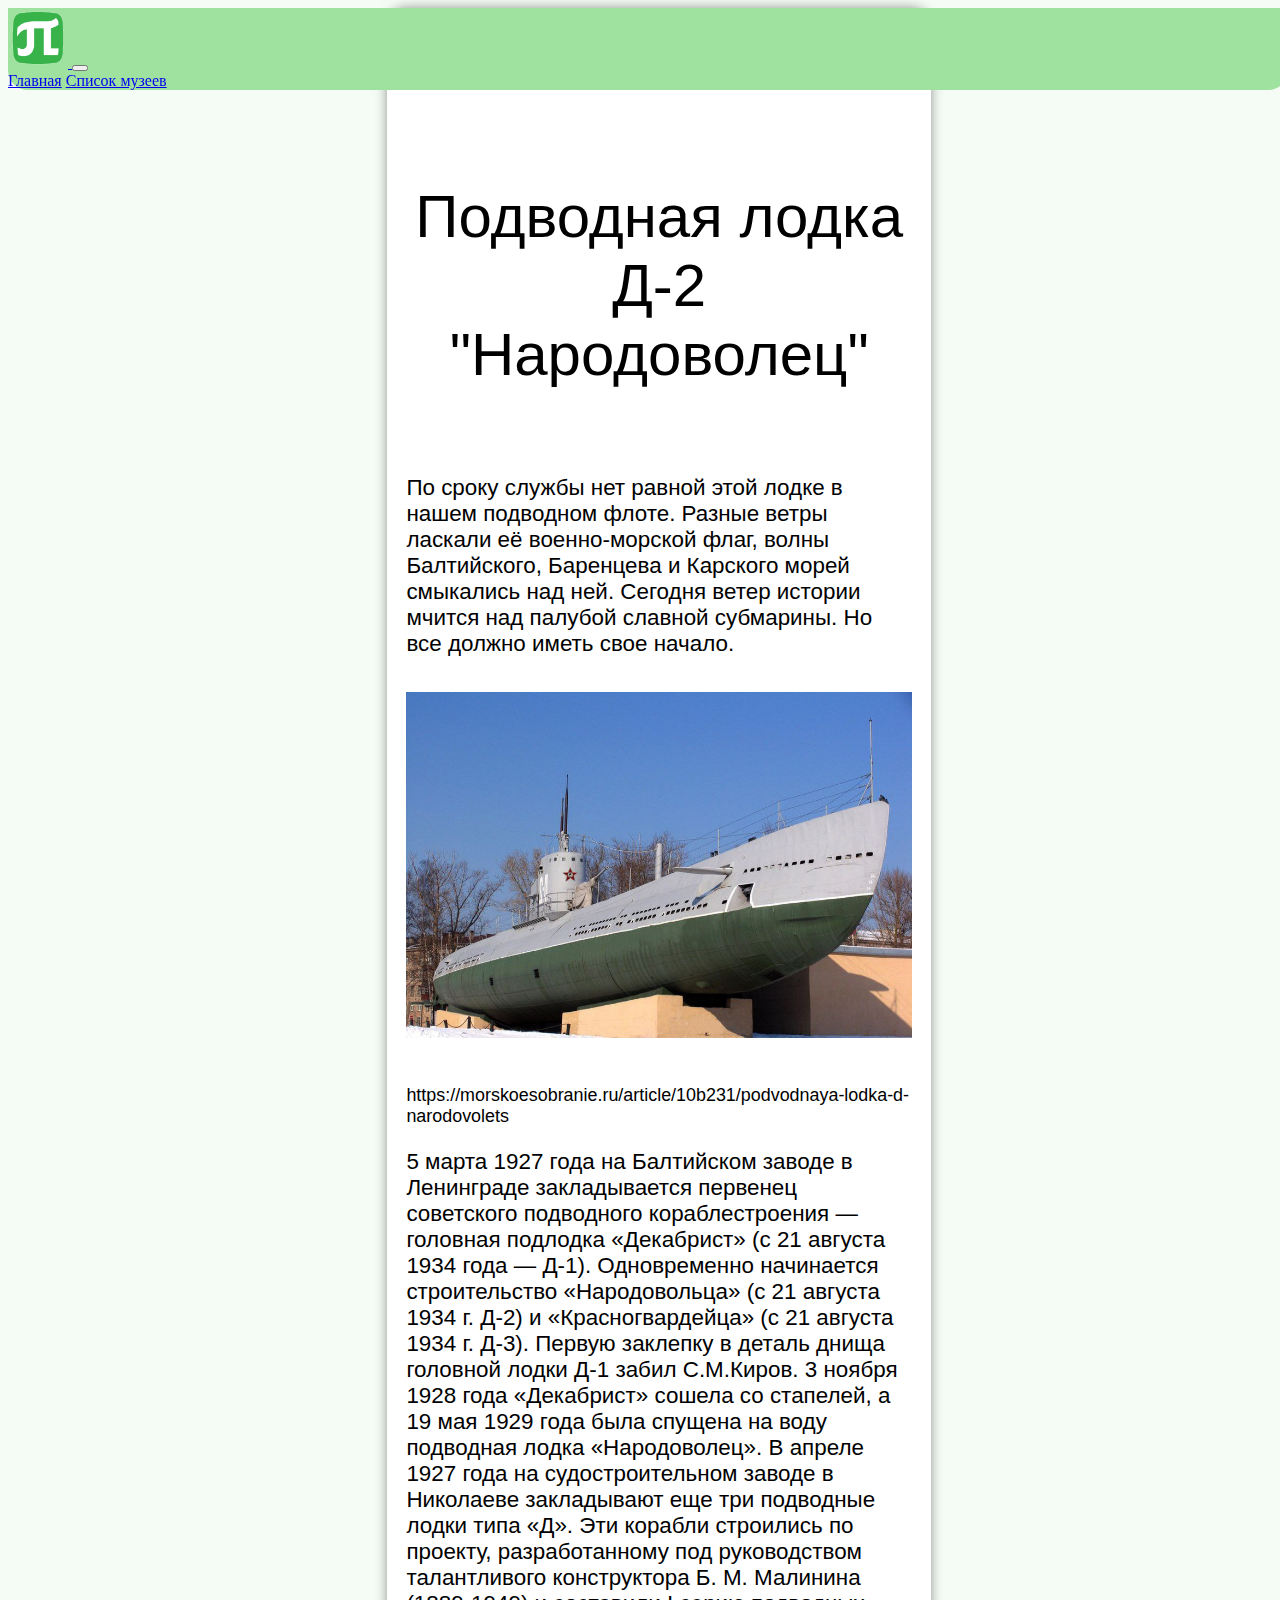
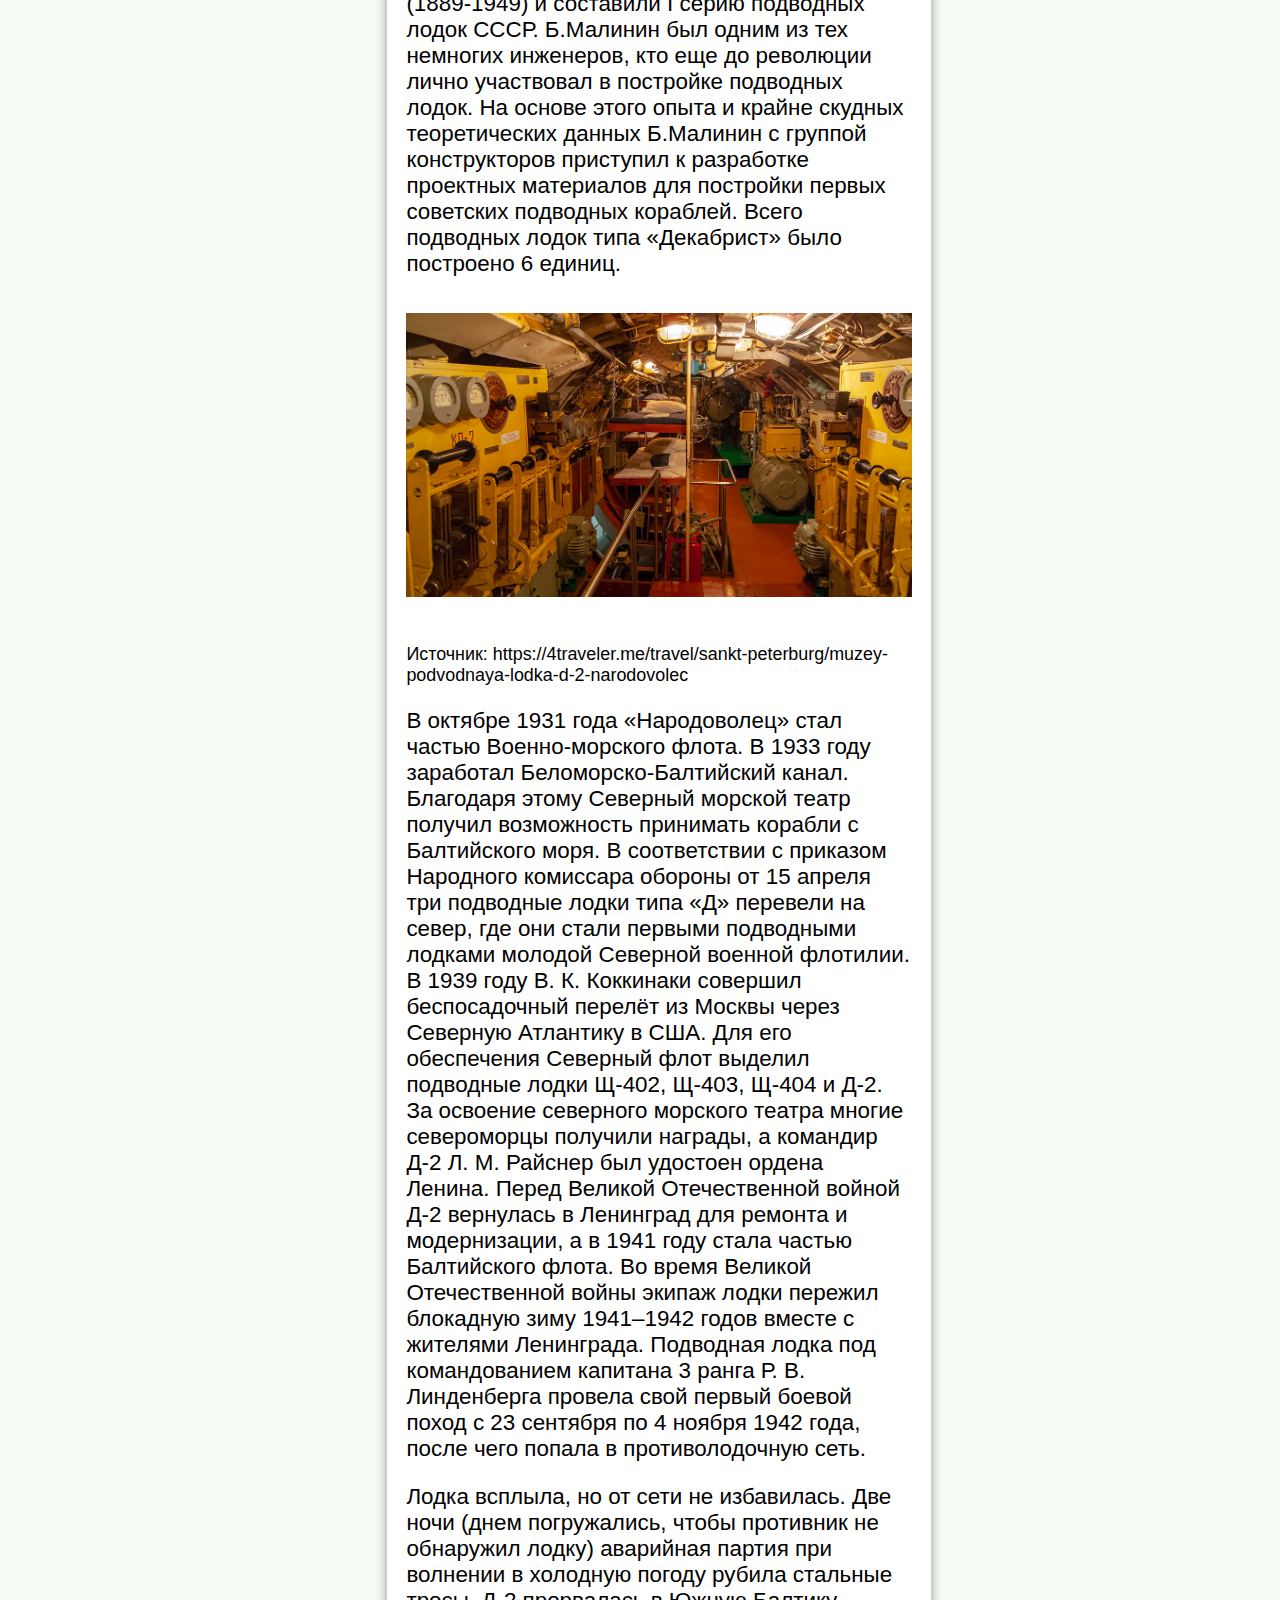
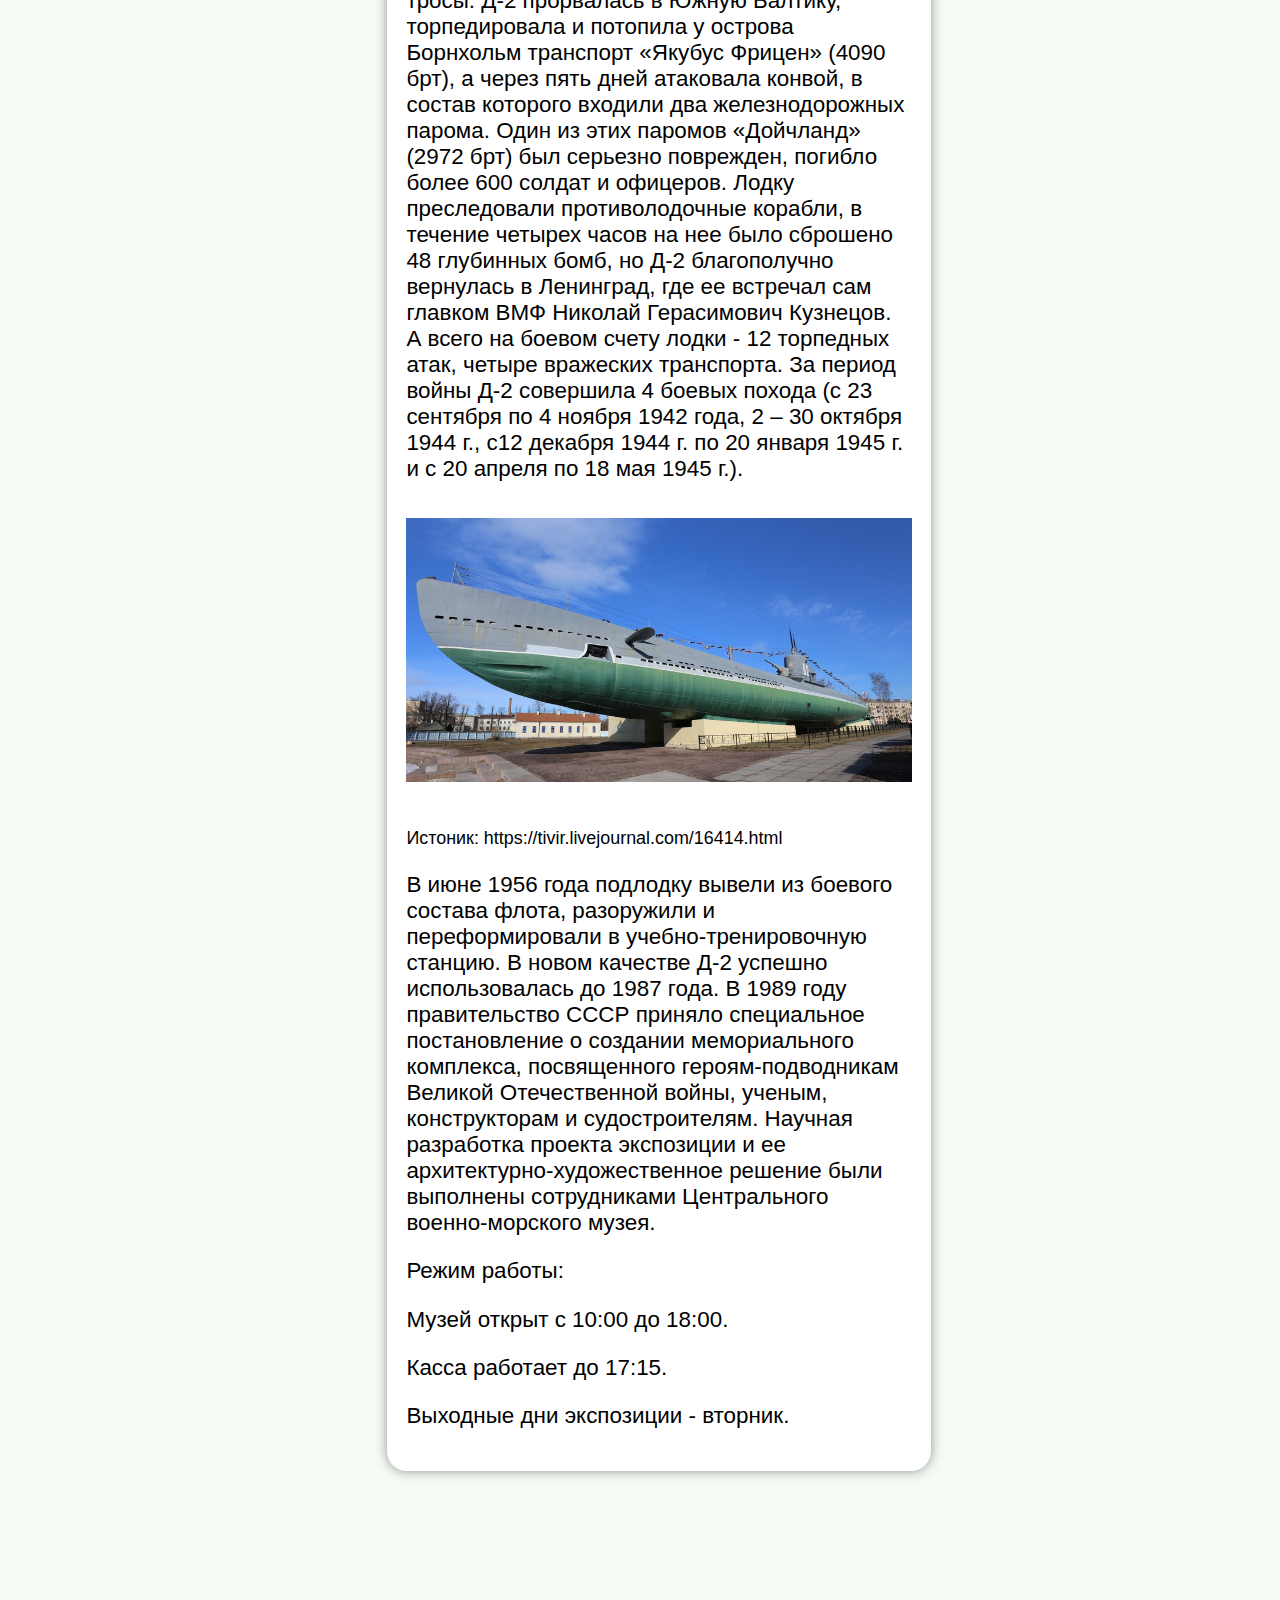
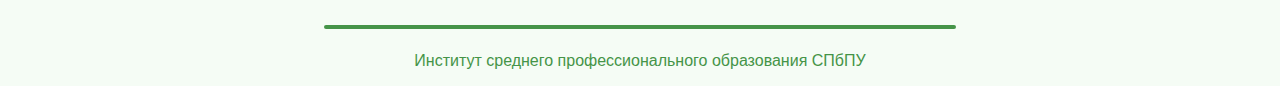
<file: Narodovolets museum.html>
<!DOCTYPE html>
<head>
    <meta charset="UTF-8">
    <meta lang="ru">
    <title>Подводная лодка Д-2 "Народоволец"</title>
    <link href="https://cdn.jsdelivr.net/npm/bootstrap@5.3.2/dist/css/bootstrap.min.css" rel="stylesheet" integrity="sha384-T3c6CoIi6uLrA9TneNEoa7RxnatzjcDSCmG1MXxSR1GAsXEV/Dwwykc2MPK8M2HN" crossorigin="anonymous">
    <link rel="stylesheet" href="main.css">
</head>
<body>
    <!-- нав бар -->
    <nav class="navbar navbar-expand-lg nav-bar-theme p-1">
      <div class="container-fluid">
        <a class="navbar-brand p-0" href="https://www.spbstu.ru/">
          <img src="Images/Polytech logo.png" alt="Политех" width="60em"  target="_blank">
        </a>
        
        <button class="navbar-toggler" type="button" data-bs-toggle="collapse" data-bs-target="#navbarNavAltMarkup" aria-controls="navbarNavAltMarkup" aria-expanded="false" aria-label="Toggle navigation">
          <span class="navbar-toggler-icon"></span>
        </button>
        <div class="collapse navbar-collapse p-0" id="navbarNavAltMarkup">
          <div class="navbar-nav">
            <a class="nav-link" aria-current="page" href="index.html">Главная</a>
            <!-- <a class="nav-link nav-bar-select" href="second.html">Авторы</a> -->
            <a class="nav-link nav-bar-select" href="museum list.html">Список музеев</a>
          </div>
        </div>
      </div>
    </nav>

<div class="museum-container">
    <p class="museum-head">Подводная лодка Д-2 "Народоволец"</p>
    <p>По сроку службы нет равной этой лодке в нашем подводном флоте. Разные ветры ласкали её военно-морской флаг, волны Балтийского, Баренцева и Карского морей смыкались над ней. Сегодня ветер истории мчится над палубой славной субмарины. Но все должно иметь свое начало.</p>
    <img src="Images/И1 Народоволец.jpg" class="image-for-museum" alt="">
    <p class="source-text">https://morskoesobranie.ru/article/10b231/podvodnaya-lodka-d-narodovolets</p>
    <p>5 марта 1927 года на Балтийском заводе в Ленинграде закладывается первенец советского подводного кораблестроения — головная подлодка «Декабрист» (с 21 августа 1934 года — Д-1). Одновременно начинается строительство «Народовольца» (с 21 августа 1934 г. Д-2) и «Красногвардейца» (с 21 августа 1934 г. Д-3). Первую заклепку в деталь днища головной лодки Д-1 забил С.М.Киров. 3 ноября 1928 года «Декабрист» сошела со стапелей, а 19 мая 1929 года была спущена на воду подводная лодка «Народоволец». В апреле 1927 года на судостроительном заводе в Николаеве закладывают еще три подводные лодки типа «Д». Эти корабли строились по проекту, разработанному под руководством талантливого конструктора Б. М. Малинина (1889-1949) и составили I серию подводных лодок СССР. Б.Малинин был одним из тех немногих инженеров, кто еще до революции лично участвовал в постройке подводных лодок. На основе этого опыта и крайне скудных теоретических данных Б.Малинин с группой конструкторов приступил к разработке проектных материалов для постройки первых советских подводных кораблей. Всего подводных лодок типа «Декабрист» было построено 6 единиц.</p>
    <img src="Images/И2 Народоволец.jpg" class="image-for-museum" alt="">
    <p class="source-text">Источник: https://4traveler.me/travel/sankt-peterburg/muzey-podvodnaya-lodka-d-2-narodovolec</p>
    <p>В октябре 1931 года «Народоволец» стал частью Военно-морского флота. В 1933 году заработал Беломорско-Балтийский канал. Благодаря этому Северный морской театр получил возможность принимать корабли с Балтийского моря. В соответствии с приказом Народного комиссара обороны от 15 апреля три подводные лодки типа «Д» перевели на север, где они стали первыми подводными лодками молодой Северной военной флотилии. В 1939 году В. К. Коккинаки совершил беспосадочный перелёт из Москвы через Северную Атлантику в США. Для его обеспечения Северный флот выделил подводные лодки Щ-402, Щ-403, Щ-404 и Д-2. За освоение северного морского театра многие североморцы получили награды, а командир Д-2 Л. М. Райснер был удостоен ордена Ленина. Перед Великой Отечественной войной Д-2 вернулась в Ленинград для ремонта и модернизации, а в 1941 году стала частью Балтийского флота. Во время Великой Отечественной войны экипаж лодки пережил блокадную зиму 1941–1942 годов вместе с жителями Ленинграда. Подводная лодка под командованием капитана 3 ранга Р. В. Линденберга провела свой первый боевой поход с 23 сентября по 4 ноября 1942 года, после чего попала в противолодочную сеть.</p>
    <p>Лодка всплыла, но от сети не избавилась. Две ночи (днем погружались, чтобы противник не обнаружил лодку) аварийная партия при волнении в холодную погоду рубила стальные тросы. Д-2 прорвалась в Южную Балтику, торпедировала и потопила у острова Борнхольм транспорт «Якубус Фрицен» (4090 брт), а через пять дней атаковала конвой, в состав которого входили два железнодорожных парома. Один из этих паромов «Дойчланд» (2972 брт) был серьезно поврежден, погибло более 600 солдат и офицеров. Лодку преследовали противолодочные корабли, в течение четырех часов на нее было сброшено 48 глубинных бомб, но Д-2 благополучно вернулась в Ленинград, где ее встречал сам главком ВМФ Николай Герасимович Кузнецов. А всего на боевом счету лодки - 12 торпедных атак, четыре вражеских транспорта. За период войны Д-2 совершила 4 боевых похода (с 23 сентября по 4 ноября 1942 года, 2 – 30 октября 1944 г., с12 декабря 1944 г. по 20 января 1945 г. и с 20 апреля  по 18 мая 1945 г.).</p>
    <img src="Images/И3 Народоволец.jpg" class="image-for-museum" alt="">
    <p class="source-text">Истоник: https://tivir.livejournal.com/16414.html</p>
    <p>В июне 1956 года подлодку вывели из боевого состава флота, разоружили и переформировали в учебно-тренировочную станцию. В новом качестве Д-2 успешно использовалась до 1987 года. В 1989 году правительство СССР приняло специальное постановление о создании мемориального комплекса, посвященного героям-подводникам Великой Отечественной войны, ученым, конструкторам и судостроителям. Научная разработка проекта экспозиции и ее архитектурно-художественное решение были выполнены сотрудниками Центрального военно-морского музея.</p>
    <p>Режим работы:</p>
    <p>Музей открыт с 10:00 до 18:00.</p>
    <p>Касса работает до 17:15.</p>
    <p>Выходные дни экспозиции - вторник.</p>
</div>

<div class="footer">
    <div class="footer-line"></div>
        <p id="footer-text-1">Институт среднего профессионального образования СПбПУ</p>
    </div>
</body>
</html>
</file>
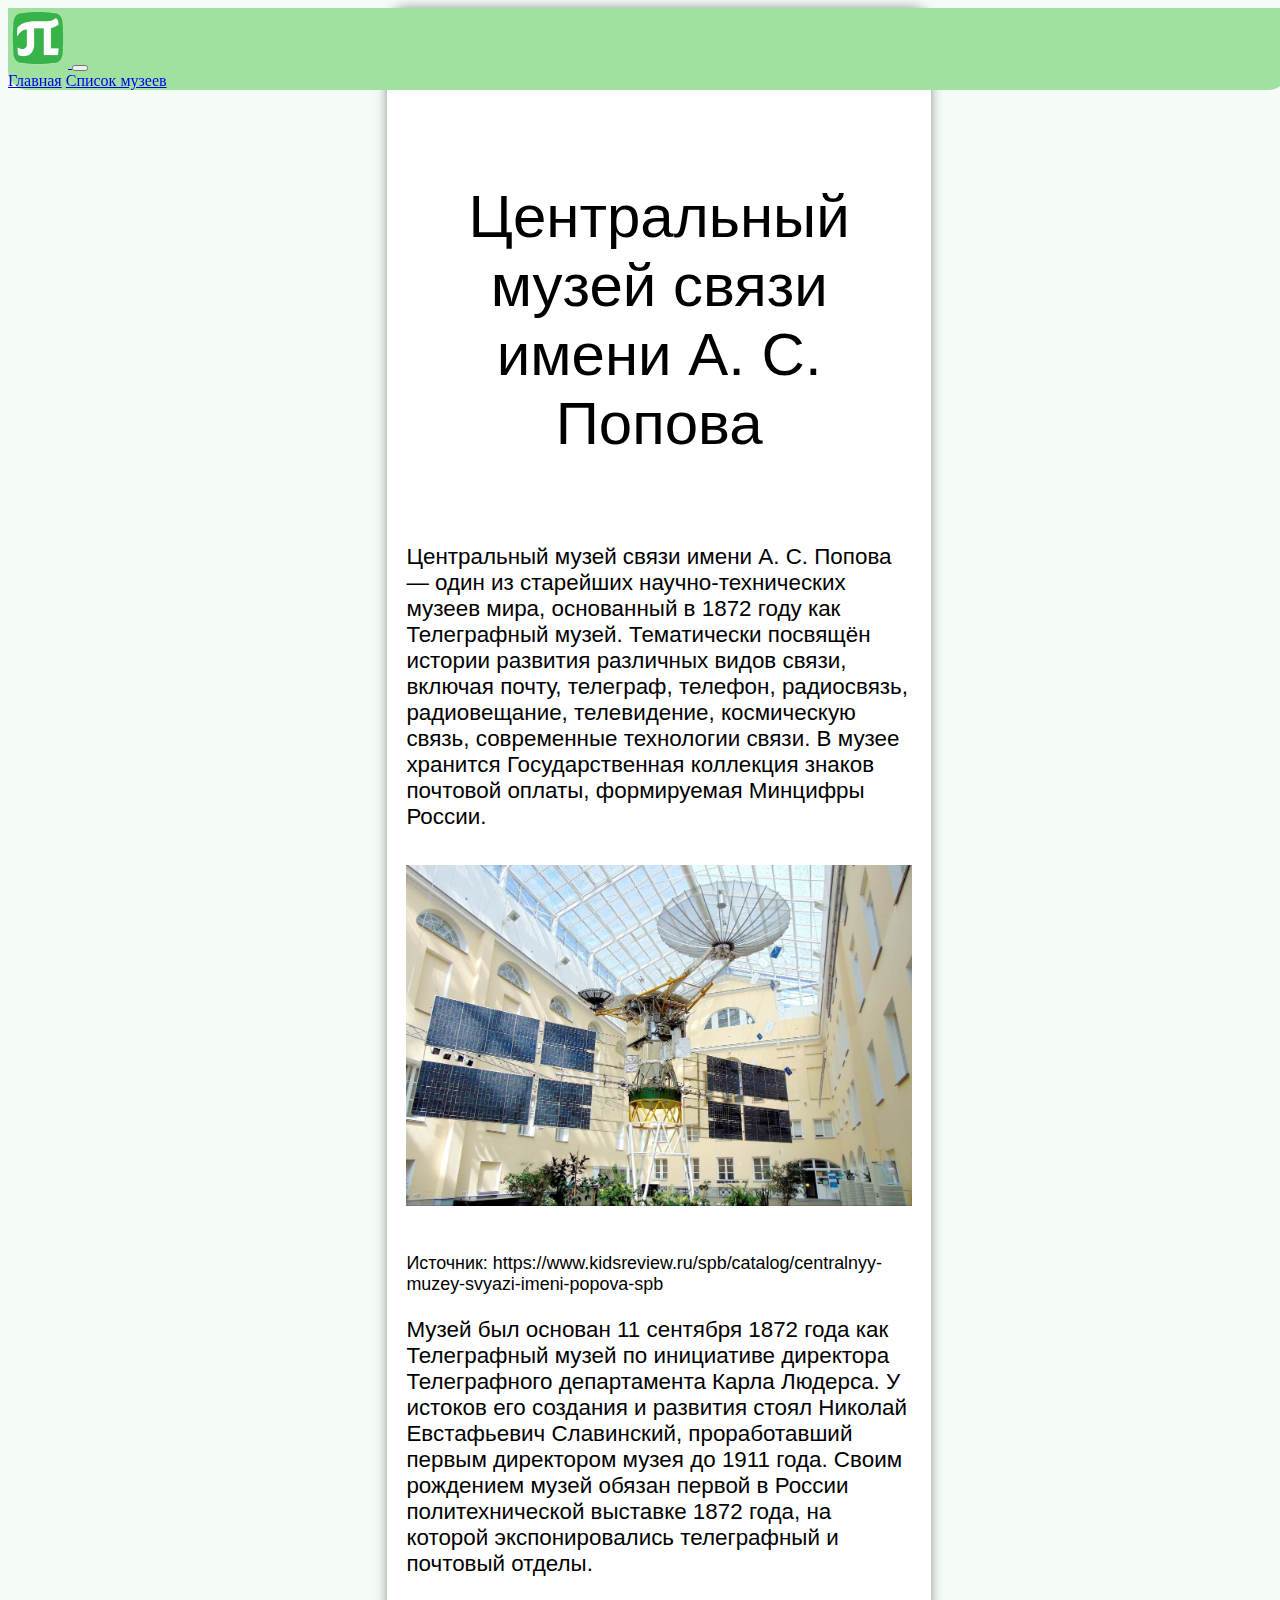
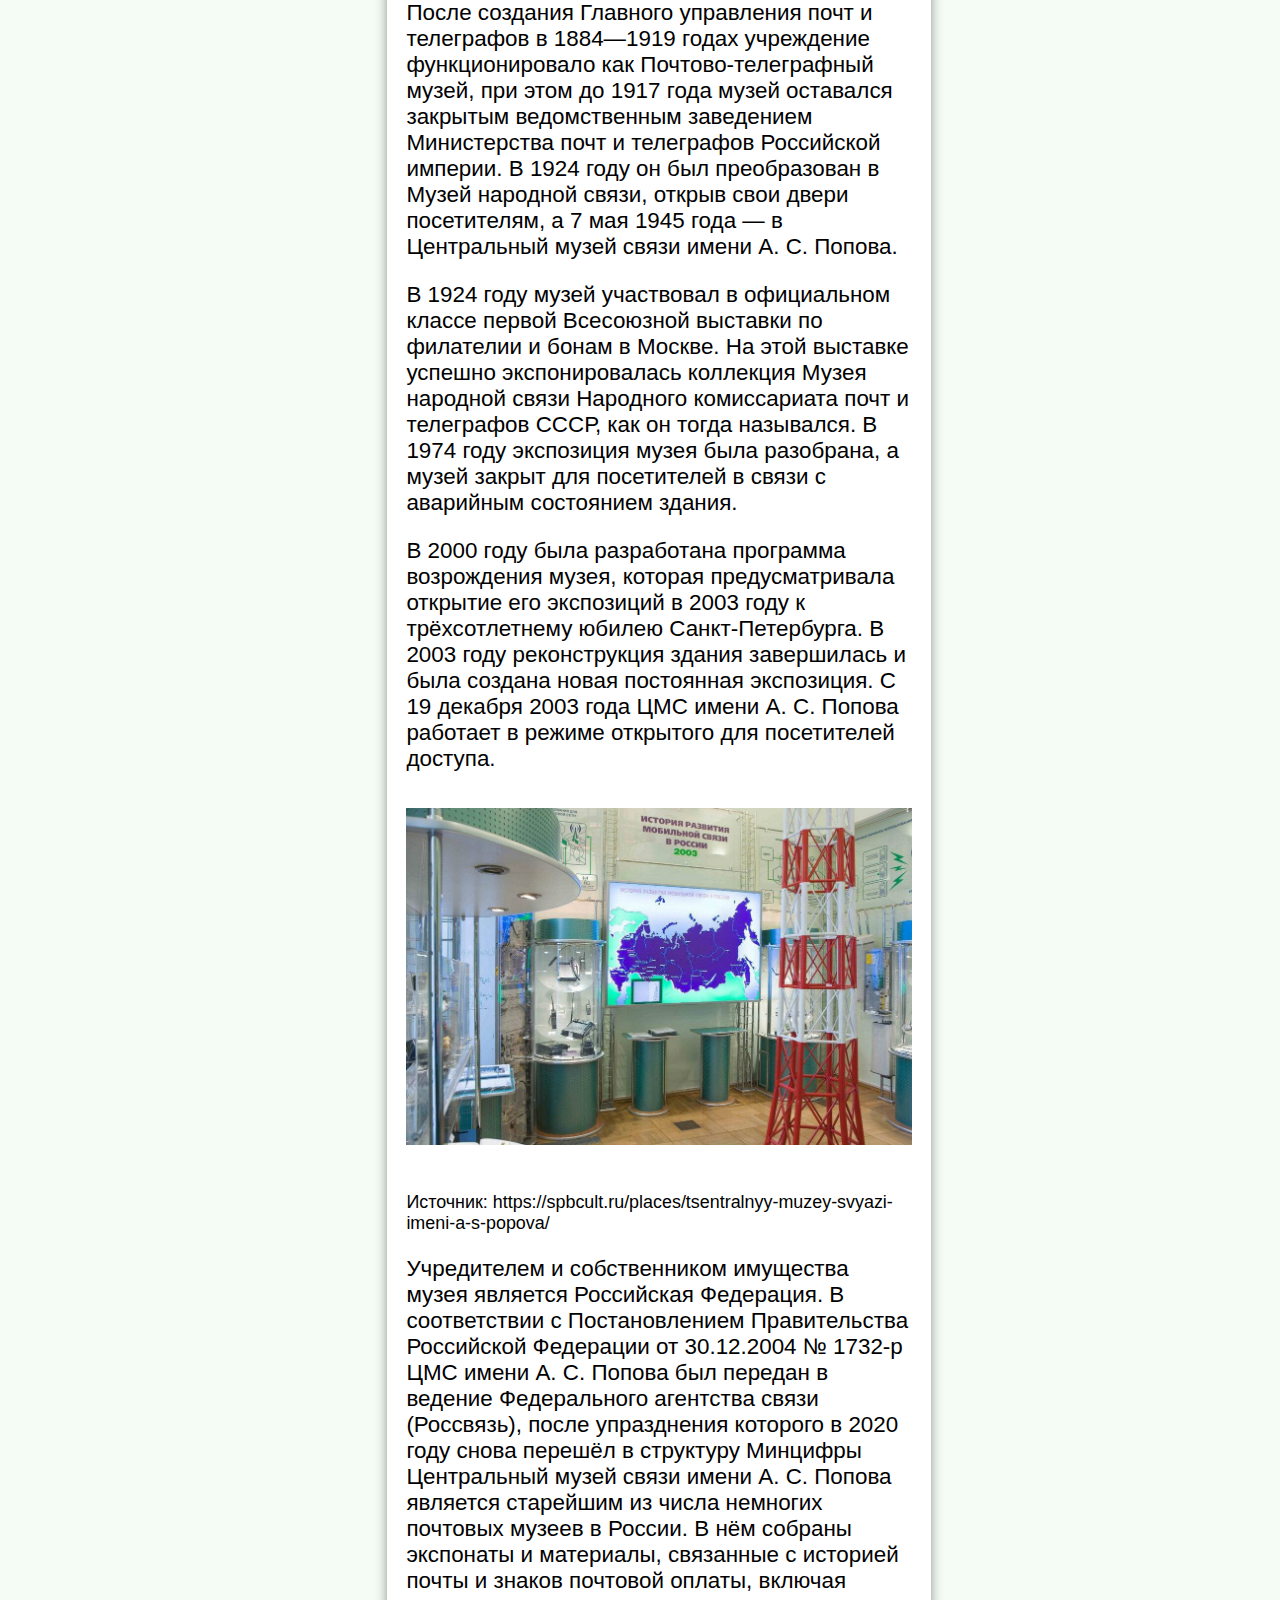
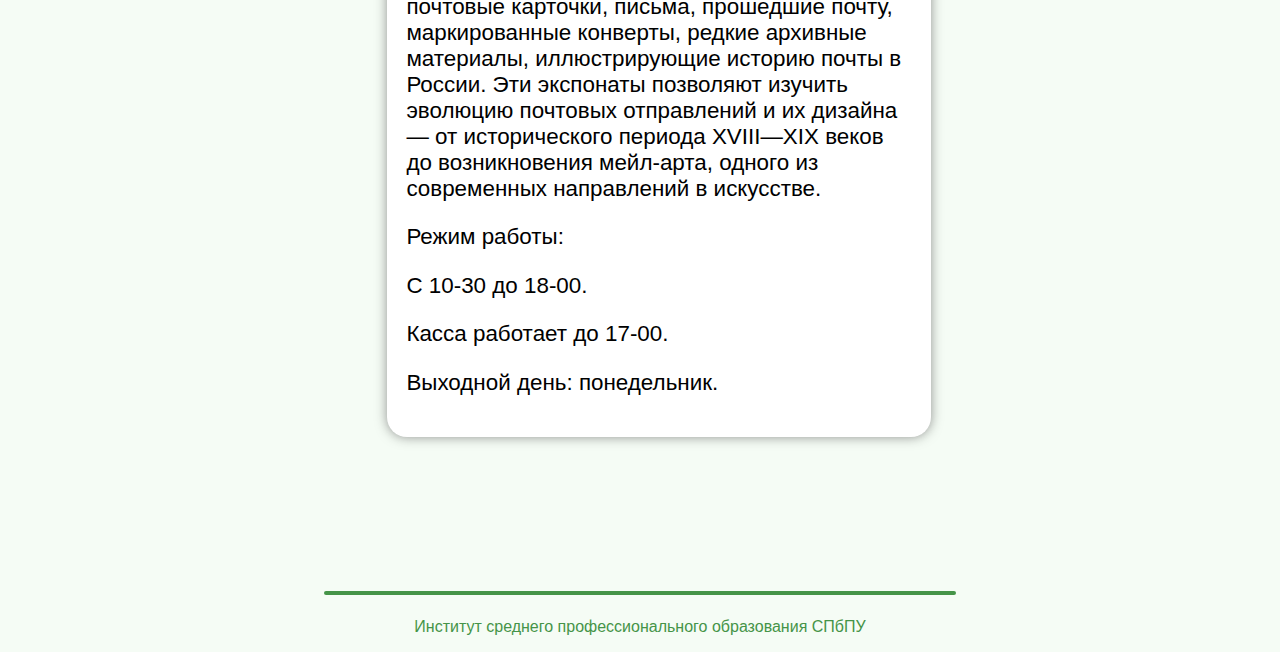
<file: Radio museum.html>
<!DOCTYPE html>
<head>
    <meta charset="UTF-8">
    <meta lang="ru">
    <title>Музей связи</title>
    <link href="https://cdn.jsdelivr.net/npm/bootstrap@5.3.2/dist/css/bootstrap.min.css" rel="stylesheet" integrity="sha384-T3c6CoIi6uLrA9TneNEoa7RxnatzjcDSCmG1MXxSR1GAsXEV/Dwwykc2MPK8M2HN" crossorigin="anonymous">
    <link rel="stylesheet" href="main.css">
</head>
<body>
    <!-- нав бар -->
    <nav class="navbar navbar-expand-lg nav-bar-theme p-1">
      <div class="container-fluid">
        <a class="navbar-brand p-0" href="https://www.spbstu.ru/">
          <img src="Images/Polytech logo.png" alt="Политех" width="60em"  target="_blank">
        </a>
        
        <button class="navbar-toggler" type="button" data-bs-toggle="collapse" data-bs-target="#navbarNavAltMarkup" aria-controls="navbarNavAltMarkup" aria-expanded="false" aria-label="Toggle navigation">
          <span class="navbar-toggler-icon"></span>
        </button>
        <div class="collapse navbar-collapse p-0" id="navbarNavAltMarkup">
          <div class="navbar-nav">
            <a class="nav-link" aria-current="page" href="index.html">Главная</a>
            <!-- <a class="nav-link nav-bar-select" href="second.html">Авторы</a> -->
            <a class="nav-link nav-bar-select" href="museum list.html">Список музеев</a>
          </div>
        </div>
      </div>
    </nav>

<div class="museum-container">
    <p class="museum-head">Центральный музей связи имени А. С. Попова</p>
    <p>Центральный музей связи имени А. С. Попова — один из старейших научно-технических музеев мира, основанный в 1872 году как Телеграфный музей. Тематически посвящён истории развития различных видов связи, включая почту, телеграф, телефон, радиосвязь, радиовещание, телевидение, космическую связь, современные технологии связи. В музее хранится Государственная коллекция знаков почтовой оплаты, формируемая Минцифры России.</p>
    <img src="Images/И1 Связи и радио.jpg" class="image-for-museum" alt="">
    <p class="source-text">Источник: https://www.kidsreview.ru/spb/catalog/centralnyy-muzey-svyazi-imeni-popova-spb</p>
    <p>Музей был основан 11 сентября 1872 года как Телеграфный музей по инициативе директора Телеграфного департамента Карла Людерса. У истоков его создания и развития стоял Николай Евстафьевич Славинский, проработавший первым директором музея до 1911 года. Своим рождением музей обязан первой в России политехнической выставке 1872 года, на которой экспонировались телеграфный и почтовый отделы.</p>
    <p>После создания Главного управления почт и телеграфов в 1884—1919 годах учреждение функционировало как Почтово-телеграфный музей, при этом до 1917 года музей оставался закрытым ведомственным заведением Министерства почт и телеграфов Российской империи. В 1924 году он был преобразован в Музей народной связи, открыв свои двери посетителям, а 7 мая 1945 года — в Центральный музей связи имени А. С. Попова.</p>
    <p>В 1924 году музей участвовал в официальном классе первой Всесоюзной выставки по филателии и бонам в Москве. На этой выставке успешно экспонировалась коллекция Музея народной связи Народного комиссариата почт и телеграфов СССР, как он тогда назывался. В 1974 году экспозиция музея была разобрана, а музей закрыт для посетителей в связи с аварийным состоянием здания.</p>
    <p>В 2000 году была разработана программа возрождения музея, которая предусматривала открытие его экспозиций в 2003 году к трёхсотлетнему юбилею Санкт-Петербурга. В 2003 году реконструкция здания завершилась и была создана новая постоянная экспозиция. С 19 декабря 2003 года ЦМС имени А. С. Попова работает в режиме открытого для посетителей доступа.</p>
    <img src="Images/И2 Связи и радио.jpg" class="image-for-museum" alt="">
    <p class="source-text">Источник: https://spbcult.ru/places/tsentralnyy-muzey-svyazi-imeni-a-s-popova/</p>
    <p>Учредителем и собственником имущества музея является Российская Федерация. В соответствии с Постановлением Правительства Российской Федерации от 30.12.2004 № 1732-р ЦМС имени А. С. Попова был передан в ведение Федерального агентства связи (Россвязь), после упразднения которого в 2020 году снова перешёл в структуру Минцифры
      Центральный музей связи имени А. С. Попова является старейшим из числа немногих почтовых музеев в России. В нём собраны экспонаты и материалы, связанные с историей почты и знаков почтовой оплаты, включая почтовые карточки, письма, прошедшие почту, маркированные конверты, редкие архивные материалы, иллюстрирующие историю почты в России. Эти экспонаты позволяют изучить эволюцию почтовых отправлений и их дизайна — от исторического периода XVIII—XIX веков до возникновения мейл-арта, одного из современных направлений в искусстве.</p>
      <p>Режим работы:</p>
      <p>C 10-30 до 18-00.</p>
      <p>Касса работает до 17-00.</p>
      <p>Выходной день: понедельник.</p>
</div>

<div class="footer">
    <div class="footer-line"></div>
        <p id="footer-text-1">Институт среднего профессионального образования СПбПУ</p>
    </div>
</body>
</html>
</file>
<file: main.css>
:root {
    --main-color: rgb(159, 225, 159);
    --main-color-rgba: rgba(159, 225, 159, 0.3);
    --main-color-dark: rgb(69, 148, 72);
    --main-color-rgba-1: rgba(159, 225, 159, 0.1);
}

body {
    background-color: var(--main-color-rgba-1);
}

.image-editor {
    width: 25vw;
    border-radius: 50%;
    box-shadow: 0 0 0.8vw rgba(0, 0, 0, 0.4);
    padding: 0.8vw;
    background-color: rgb(255, 255, 255);
}

.element-front-text {
    margin-top: 2vw;
    align-items: center;
    /* margin-left: 50vw; */
    /*background-color: white;*/
    position: absolute;
    /* border-radius: 750px 400px 600px 600px; */
}
#aaa{
    /* margin-left: 80px; */
    width: 100%;
    position: absolute;
}
#fff{
    width: 80%;
    margin-top: 15.5vw;
    font-size: 5vw;
    -webkit-text-stroke: 0.08vw black;
    color: rgb(255, 255, 255);
    display: inline-block;
    margin-left: 9.9%;
}

.nav-bar-theme {
    background-color: var(--main-color);
    border-radius: 0px 0px 20px 20px;
    position: fixed;
    top: auto;
    z-index: 100;
    width: 100%;
    padding: auto;
}

.footer {
    width: 100%;
    margin-top: 12vw;
    /* background-color: rgb(226, 255, 219); */
}

.footer-line {
    margin-left: 25%;
    width: 50%;
    height: 4px;
    background-color: var(--main-color-dark);
    border-radius: 2px;
}

#footer-text-1 {
    font-family: 'Trebuchet MS', 'Lucida Sans Unicode', 'Lucida Grande', 'Lucida Sans', Arial, sans-serif;
    font-size: 1em;
    color: var(--main-color-dark);
    margin-top: 1.45em;
    text-align: center;
}

/* #footer-text-2 {
    font-family: 'Trebuchet MS', 'Lucida Sans Unicode', 'Lucida Grande', 'Lucida Sans', Arial, sans-serif;
    font-size: 1em;
    color: rgb(108, 138, 101);
    margin-top: 1.45em;
} */

.from-start {
    margin-top: 0px;
}

/* .nav-bar-theme-map {
    background-color: rgb(160, 255, 131);
    border-radius: 0px 0px 20px 20px;
    position: fixed;
    z-index: 100;
    width: 100%;
    padding: auto;
    margin-top: auto;
} */

#map {
    height: 100%;
    width: 100%;
}

/* .nav-bar-theme-authors {
    background-color: rgba(121, 254, 80, 0.6);
    border-radius: 0px 0px 20px 20px;
    position: fixed;
    z-index: 100;
    width: 100%;
    padding: auto;
    margin-top: auto;
} */

.bg-main-image {
    min-height: 100vh;
    background-size: 100%;
    background-repeat: no-repeat;
    position: relative;
}

.front-main-text {
    margin-top: 8.5vw;
    /* margin-right: 2.1vw; */
    font-size: 3.6vw;
    text-align: right;
}

.front-secondary-text {
    margin-top: 1.5vw;
    margin-left: 18vw;
    font-size: 20px;
}

.nav-bar-brand-polytech {
    margin-top: auto;
    margin-left: 96%;
    position: absolute;
}

.skew {
    transform: skewY(8deg);
}

.skew-1 {
    transform: skewY(8deg);
}

.element-1 {
    width: 100%;
    height: 40vw;
    margin-top: 5vw;
    background-color: var(--main-color-rgba);
    /* background-color: rgb(234, 255, 227);+ */
    position: relative;
    transform: skewY(-8deg);
}

.element-2 {
    width: 100%;
    height: 40vw;
    position: relative;
    margin-top: 7vw;
	
}

.element-3 {
    width: 100%;
    height: 40vw;
    background-color: var(--main-color-rgba);
    position: relative;
    margin-top: 7vw;
    transform: skewY(-8deg);
}

.container-left {
    height: 35vw;
    width: 100%;
    margin-top: 10vw;
    margin-left: 5vw;
    text-align: left;
    position: absolute;
}

.container-right {
    height: 35vw;
    width: 100%;
    margin-top: 10vw;
    margin-left: 68.9vw;
    text-align: left;
    position: absolute;
}

.btn-next {
    margin-right: 20vw;
}

#authors {
    font-size: 4vw;
    margin-top: 2vw;
    text-align: center;
    font-family: Georgia, serif;
}

#authors-text-1 {
    width: 50%;
    height: 15vw;
    margin-left: 38%;
    margin-top: 16vw;
    text-align: left;
    position: absolute;
}

#authors-text-2 {
    width: 50%;
    height: 15vw;
    margin-left: 12%;
    margin-top: 16vw;
    text-align: right;
    position: absolute;
}

.container-center {
    text-align: center;
}

.btn-start {
    width: 7vw;
    height: 2.2vw;
    display: inline-block;
    text-align: center;
    line-height: 2;
    background-color: rgb(63, 135, 41);
    border-radius: 40px;
    text-decoration: none;
    color: white;
    font-family: 'Andene Mono', monospace;
    margin-top: 2vw;
}

.btn-start:hover{
    background-color: rgb(96, 207, 62);
    transition: all ease 0.2s;
}

.slider {
 width: 100%;
 height: 100%;
 overflow: hidden;
 background-size: 0%;
 background-repeat: no-repeat;
}

.slide {
    height: 90%;
    width: 100%;
}

.slider-line {
    height: 102.2vw;
    width: 100%;
    display: flex;
    position: relative;
    left: 0;
    transition: all ease 1s;
}

.container-slider {
    position: absolute;
}

.carousel-control-next{
    height: 10%;
    margin-top: 30%;
    margin-right: 20px;
}
.carousel-control-prev{
    height: 10%;
    margin-top: 30%;
    margin-left: 20px;
}


#bt{
    position: absolute;
    margin-left: 49.9%;
    transform: translate(-50%, 0);
    width: 112px;
    margin-top: 41vw;
    text-align: center;
}

#text{
    margin-top: 1.45vw;
    text-align: center;
    margin-left: 30%;
    font-size: 1.9vw;
    width: 40%;
    color: rgb(255, 255, 255);
    /* background-color: rgba(121, 255, 137, 0.2); */
    background-color: var(--main-color-rgba);
    border-radius: 50px;
}

#border {
    -webkit-text-stroke: 0.5px rgb(34, 34, 34);

}

#red {
    color: rgb(255, 55, 55);
}

#black {
    color: rgb(29, 29, 29);
}

.description-head {
    margin-top: 52vw;
    font-size: 90px;
    text-align: center;
    font-family: 'Times New Roman', Times, serif;
}

.description-container {
    width: 60%;
    margin-left: 8%;
    word-wrap: break-word;
}

.description-container-1 {
    width: 60%;
    margin-left: 32%;
    word-wrap: break-word;
}

.description {
    margin-top: 3vw;
    font-size: 1.8em;
    text-align: left;
    font-family: 'Trebuchet MS', 'Lucida Sans Unicode', 'Lucida Grande', 'Lucida Sans', Arial, sans-serif;
    color: rgb(97, 97, 97);
    background-color: white;
    box-shadow: 0vw 0vw 0.5vw 0vw var(--main-color-dark);
    border-radius: 1vw;
    padding: 1vw;
}

.description-1 {
    margin-top: 5vw;
    font-size: 1.8em;
    text-align: left;
    font-family: 'Trebuchet MS', 'Lucida Sans Unicode', 'Lucida Grande', 'Lucida Sans', Arial, sans-serif;
    color: rgb(97, 97, 97);
    background-color: white;
    box-shadow: 0vw 0vw 0.5vw 0vw var(--main-color-dark);
    border-radius: 1vw;
    padding: 1vw;
}

.container-main {
    text-align: center;
    width: 85%;
}

#museum-list-title {
    text-align: center;
    font-family: Georgia, serif;
    font-size: 4vw;
    z-index: 1;
    margin-top: auto;
}

#title-helper {
    width: 100%;
    height: 5%;
    font-size: 10px;
}

/* .nav-bar-theme-museum-list {
    background-color: rgba(121, 254, 80, 0.6);
    border-radius: 0px 0px 20px 20px;
    position: fixed;
    z-index: 100;
    width: 100%;
    padding: auto;
    margin-top: auto;
} */

.container-museum-list {
    width: 90%;
    height: 110%;
    margin-left: 9.6%;
    display: flex;
    flex-direction: row;
    margin-top: 3cqi;
}

.card {
    background-color: white;
    border-radius: 1vw;
    border: 0.2vw;
    box-shadow: 0vw 0vw 0.9vw 0vw rgba(43, 43, 43, 0.5);
    max-width: min-content;
    margin-left: 5vw;
    max-height: min-content;
    max-height: 18.6vw;
}

.card:hover {
    transition: all ease 0.4s;
    box-shadow: 0vw 0vw 0vw 0vw rgba(43, 43, 43, 0.2);
    transform: scale(1.05);
}

#image-editor-museum-list {
    height: 15.5vw;
    border-top-left-radius: 0.82vw;
    border-top-right-radius: 0.82vw;
    filter: blur(0.03vw);
}

.text-museum-list {
    font-family: 'Times New Roman', Times, serif;
    font-size: 1.4vw;
    margin-left: 1vw;
    /* margin-top: 1vw; */
    text-decoration: none;
    outline: none;
    -webkit-text-fill-color: black;
    margin-top: 0.45vw;
}

/* .text-museum-list:hover {
    text-decoration: underline;
    text-decoration-color: black;
} */

.museum-container {
    margin-left: 30%;
    /* margin-left: 27.5%; */
    width: 40%;
    border-radius: 20px;
    background-color: white;
    box-shadow: 0vw 0vw 0.9vw 0vw rgba(43, 43, 43, 0.5);
    font-family: 'Trebuchet MS', 'Lucida Sans Unicode', 'Lucida Grande', 'Lucida Sans', Arial, sans-serif;
    font-size: 1.4em;
    text-align: left;
    padding: 1.5vw;
    word-wrap: break-word;
}

.museum-head {
    font-size: 60px;
    font-family: 'Trebuchet MS', 'Lucida Sans Unicode', 'Lucida Grande', 'Lucida Sans', Arial, sans-serif;
    padding: 95px 0vw 2vw 0vw;
    text-align: center;
    max-width: 100%;
}

.image-for-museum {
    max-width: 100%;
    padding-top: 1vw;
    padding-bottom: 1.8vw;
}

.source-text {
    font-size: 0.8em;
}
</file>
